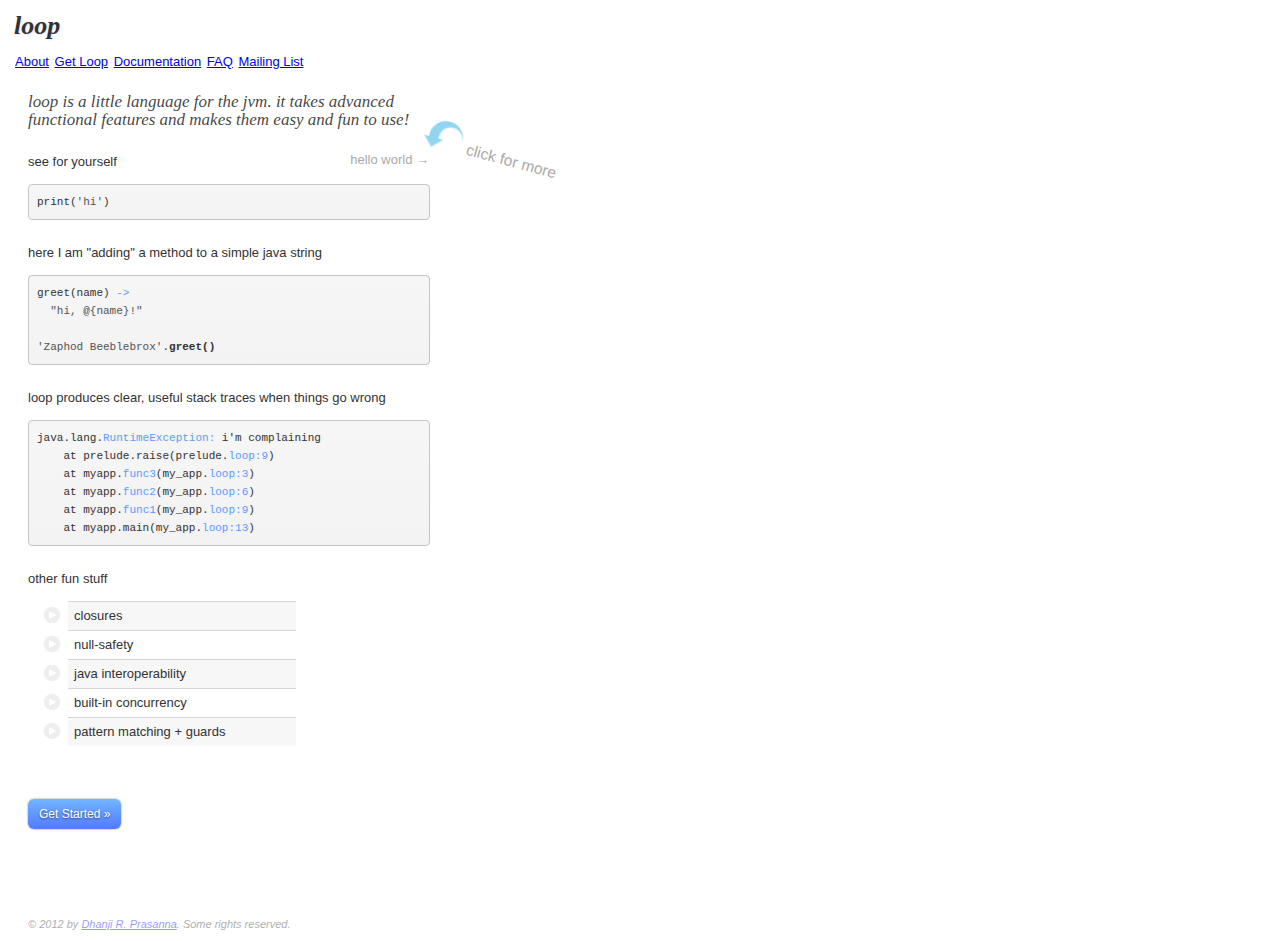
<file: index.html>
<!DOCTYPE HTML>
<html>
<head>
  <title>loop - a programming language</title>
  <link rel="stylesheet" href="main.css">
  <script type="text/javascript" src="js/jquery-1.7.1.min.js"></script>
  <script type="text/javascript" src="js/jquery.transform-0.6.2.min.js"></script>
  <script type="text/javascript" src="js/main.js"></script>
  <script type="text/javascript">
    var _gaq = _gaq || [];
    _gaq.push(['_setAccount', 'UA-24538005-4']);
    _gaq.push(['_trackPageview']);

    (function() {
      var ga = document.createElement('script'); ga.type = 'text/javascript'; ga.async = true;
      ga.src = ('https:' == document.location.protocol ? 'https://ssl' : 'http://www') + '.google-analytics.com/ga.js';
      var s = document.getElementsByTagName('script')[0]; s.parentNode.insertBefore(ga, s);
    })();
  </script>
</head>
<body>
<header>
  <h1>loop</h1>
  <nav>
    <a href="/about">About</a>
    <a href="/doc/#gettingstarted">Get Loop</a>
    <a href="/doc">Documentation</a>
    <a href="/faq">FAQ</a>
    <a href="https://groups.google.com/group/looplang">Mailing List</a>
  </nav>
</header>
<section id="main">
  <blockquote>
    loop is a little language for the jvm.
    it takes advanced functional features and makes them easy and fun to use!
  </blockquote>

  <p>
    see for yourself
  </p>
  <div class="code animated">
    <a href="#" id="scriptTitle"><span>hello world</span> &rarr;
      <div id="pointer">
        <img src="images/curved_arrow.png" alt="pointer to call your attention to examples">
        <div class="caption">click for more</div>
      </div>
    </a>
    <ol>
      <li class="on" title="hello world">
<pre>print('hi')</pre></li>
      <li title="string interpolation">
<pre>greet(name) ->
  print("hi, @{name}!")</pre></li>
      <li title="lists & sets">
<pre>[1, 3, 3, 4]   # a list

{3, 3, 4, 4}   # a set => {3, 4}</pre></li>
      <li title="maps & trees">
<pre># a hashmap
{ 'name'    : 'Harry Potter',
  'nemesis' : 'Voldemort' }

# a tree => { 'l','o','o','p' }
[ 'o' : 2,
  'p' : 4 ,
  'l' : 1 ,
  'o' : 3 ].keySet()</pre></li>
      <li title="symbols">
<pre># a map, with symbols
{ @name    : 'Harry Potter',
  @nemesis : 'Voldemort' }

# a set, similarly => false
{ @sprinkles, @syrup, @cherry }.contains(@fudge)
</pre></li>
      <li title="list comprehension">
<pre># transform list => [ 'STEVE', 'WOZ', 'RANDY' ]
i.toUpperCase() for i in ['steve', 'woz', 'randy']


# filter list => [ 'ipod', 'ipad', 'iphone' ]
('i' + p) for p in ['mac',
                    'pod',
                    'pad',
                    'phone'] if p.startsWith('p')
</pre></li>
      <li title="private scope">
<pre># local variables, private to function
minutes(num) ->
  "@{num * year} minutes in @{num} years"
  where
    hour: 60
    day : 24 * hour
    week: 7 * day
    year: 52 * week
</pre></li>
      <li title="pattern matching">
<pre># reverses a list => [3, 14, 15, 268]
reverse(ls) =>
  []      : []
  [x:xs]  : reverse(xs) + [x]

reverse([268, 15, 14, 3])
</pre></li>
      <li title="guards">
<pre># pattern matching + guards => 'qi'
show(host) =>
  ('Stephen ' : sur)  | sur == 'Fry'      : @qi
                      | sur == 'Colbert'  : @report
                      | else              : @boo


show('Stephen Fry')
</pre></li>
      <li title="control flow">
<pre># exceptions handled with pattern matching
cleanup(file) except handler ->
  file.open().truncate()


handler(e) =>
  FileNotFoundException  : "no harm, no file"
  IOException            : "failed: @{e.message}"
</pre></li>
      <li title="quicksort!">
<pre># sorts a list => [3, 14, 15, 268]
quicksort(ls) =>
  []      : []
  [x:xs]  : (quicksort(i for i in xs if i > x) + [x] +
             quicksort(i for i in xs if i < x))


quicksort([15, 268, 3, 14])
</pre></li>
      <li title="classes & objects">
<pre># creates instance of Star with default age
class Star ->
  name
  mass
  age  : '4 billion years'

new Star(name: 'Proxima Centauri'
         mass: 0.123)
</pre></li>
      <li title="call into java">
<pre># instance method => 'mostly'
'They mostly come at night, mostly'.substring(28)

# static method => 133434532556
`java.lang.System`.currentTimeMillis()

# constructor => Sun 15 Apr 2012 14:22:50 UTC
new java.util.Date()

# property => 1 (getTime)
new java.util.Date(1).time
</pre></li>
    </ol>
  </div>

  <p>
    here I am "adding" a method to a simple java string
  </p>
  <div class="code">
<pre>
greet(name) ->
  "hi, @{name}!"

'Zaphod Beeblebrox'.~greet()~</pre>
  </div>
  <p>
    loop produces clear, useful stack traces when things go wrong
  </p>
  <div class="code">
<pre>java.lang.RuntimeException: i'm complaining
    at prelude.raise(prelude.loop:9)
    at myapp.func3(my_app.loop:3)
    at myapp.func2(my_app.loop:6)
    at myapp.func1(my_app.loop:9)
    at myapp.main(my_app.loop:13)</pre>
  </div>
  <p>
    other fun stuff
  </p>
  <div>
    <ul class="features">
      <li><img src="images/arrow_right.png" alt="bullet arrow">closures</li>
      <li><img src="images/arrow_right.png" alt="bullet arrow">null-safety</li>
      <li><img src="images/arrow_right.png" alt="bullet arrow">java interoperability</li>
      <li><img src="images/arrow_right.png" alt="bullet arrow">built-in concurrency</li>
      <li><img src="images/arrow_right.png" alt="bullet arrow">pattern matching + guards</li>
    </ul>
    <button id="getStarted" class="button-blue" onclick="window.location ='/doc/#gettingstarted';">Get Started &raquo;</button>
  </div>

  <section id="copyright">&copy; 2012 by <a href="http://rethrick.com/about">Dhanji R. Prasanna</a>.
    Some rights reserved.</section>
</section>
</body>
</html>
</file>
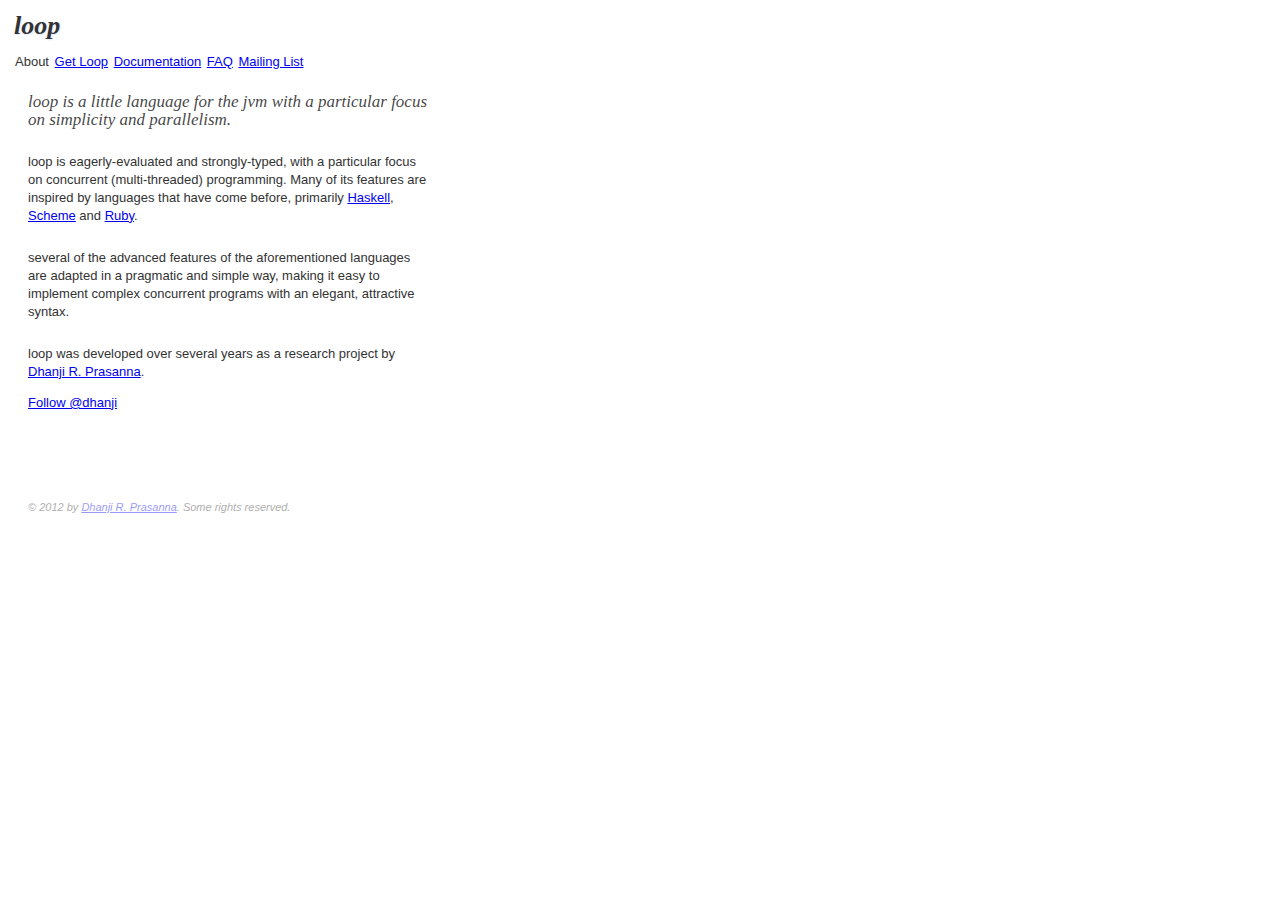
<file: about/index.html>
<!DOCTYPE HTML>
<html>
<head>
  <title>About loop - a programming language</title>

  <link rel="stylesheet" href="../main.css">
  <script type="text/javascript" src="../js/jquery-1.7.1.min.js"></script>
  <!--<script type="text/javascript" src="js/jquery.transform-0.6.2.min.js"></script>-->
  <script type="text/javascript" src="../js/main.js"></script>
</head>
<body>
<header>
  <h1>loop</h1>
  <nav>
    <a>About</a>
    <a href="/#get-loop">Get Loop</a>
    <a href="/doc">Documentation</a>
    <a href="/faq">FAQ</a>
    <a href="https://groups.google.com/group/looplang">Mailing List</a>
  </nav>
</header>
<section id="main">
  <blockquote>
    loop is a little language for the jvm with a particular focus on simplicity
    and parallelism.
  </blockquote>

  <p>
    loop is eagerly-evaluated and strongly-typed, with a particular focus on
    concurrent (multi-threaded) programming.
    Many of its features are
    inspired by languages that have come before, primarily
    <a href="http://haskell.org">Haskell</a>,
    <a href="http://schemers.org">Scheme</a> and
    <a href="http://ruby-lang.org">Ruby</a>.
  </p>
  <p>
    several of the advanced features of the aforementioned languages are adapted in a pragmatic
    and simple way, making it easy to implement complex concurrent programs with an elegant,
    attractive syntax.
  </p>
  <p>
     loop was developed over several years as a research project by
    <a href="http://rethrick.com/about">Dhanji R. Prasanna</a>.
  </p>
  <a href="https://twitter.com/dhanji" class="twitter-follow-button" data-show-count="false">Follow @dhanji</a>
  <script>!function(d,s,id){var js,fjs=d.getElementsByTagName(s)[0];if(!d.getElementById(id)){js=d.createElement(s);js.id=id;js.src="http://platform.twitter.com/widgets.js";fjs.parentNode.insertBefore(js,fjs);}}(document,"script","twitter-wjs");</script>

  <section id="copyright">&copy; 2012 by <a href="http://rethrick.com/about">Dhanji R. Prasanna</a>.
    Some rights reserved.</section>
</section>
</body>
</html>
</file>
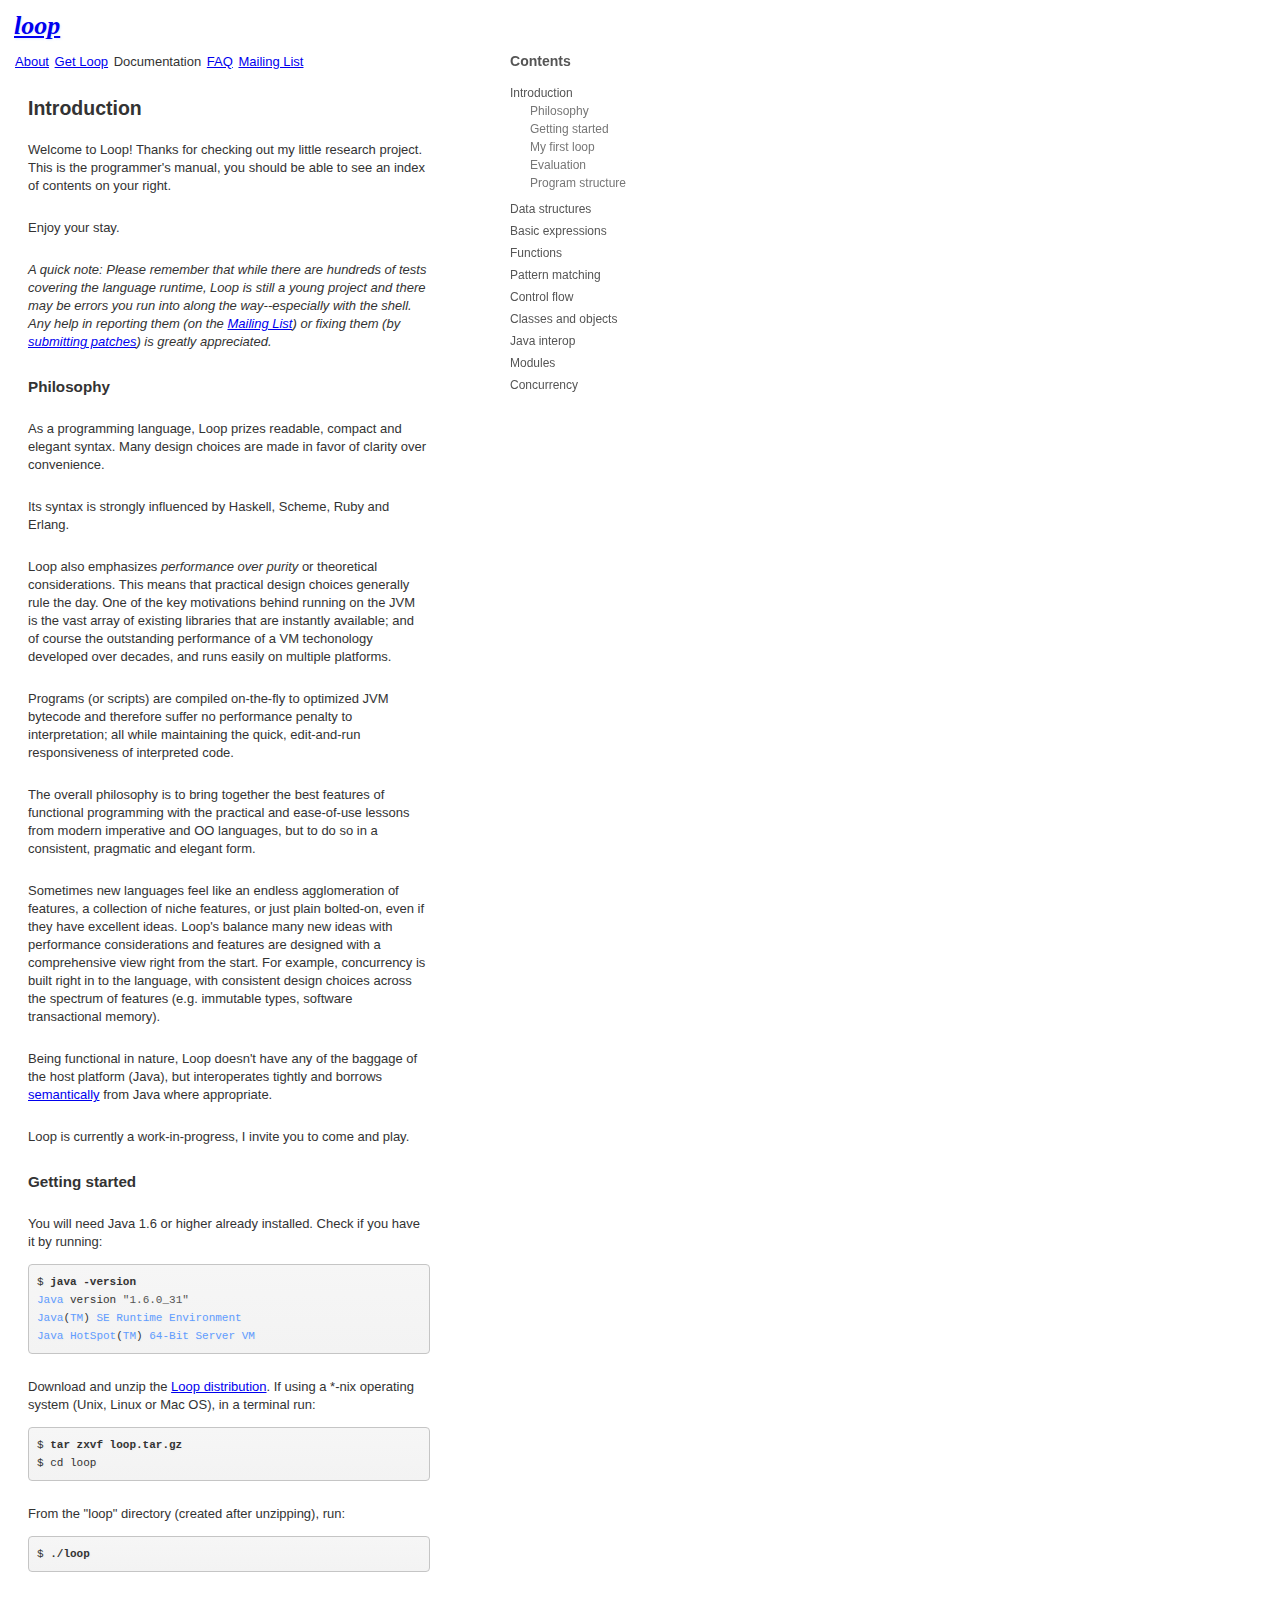
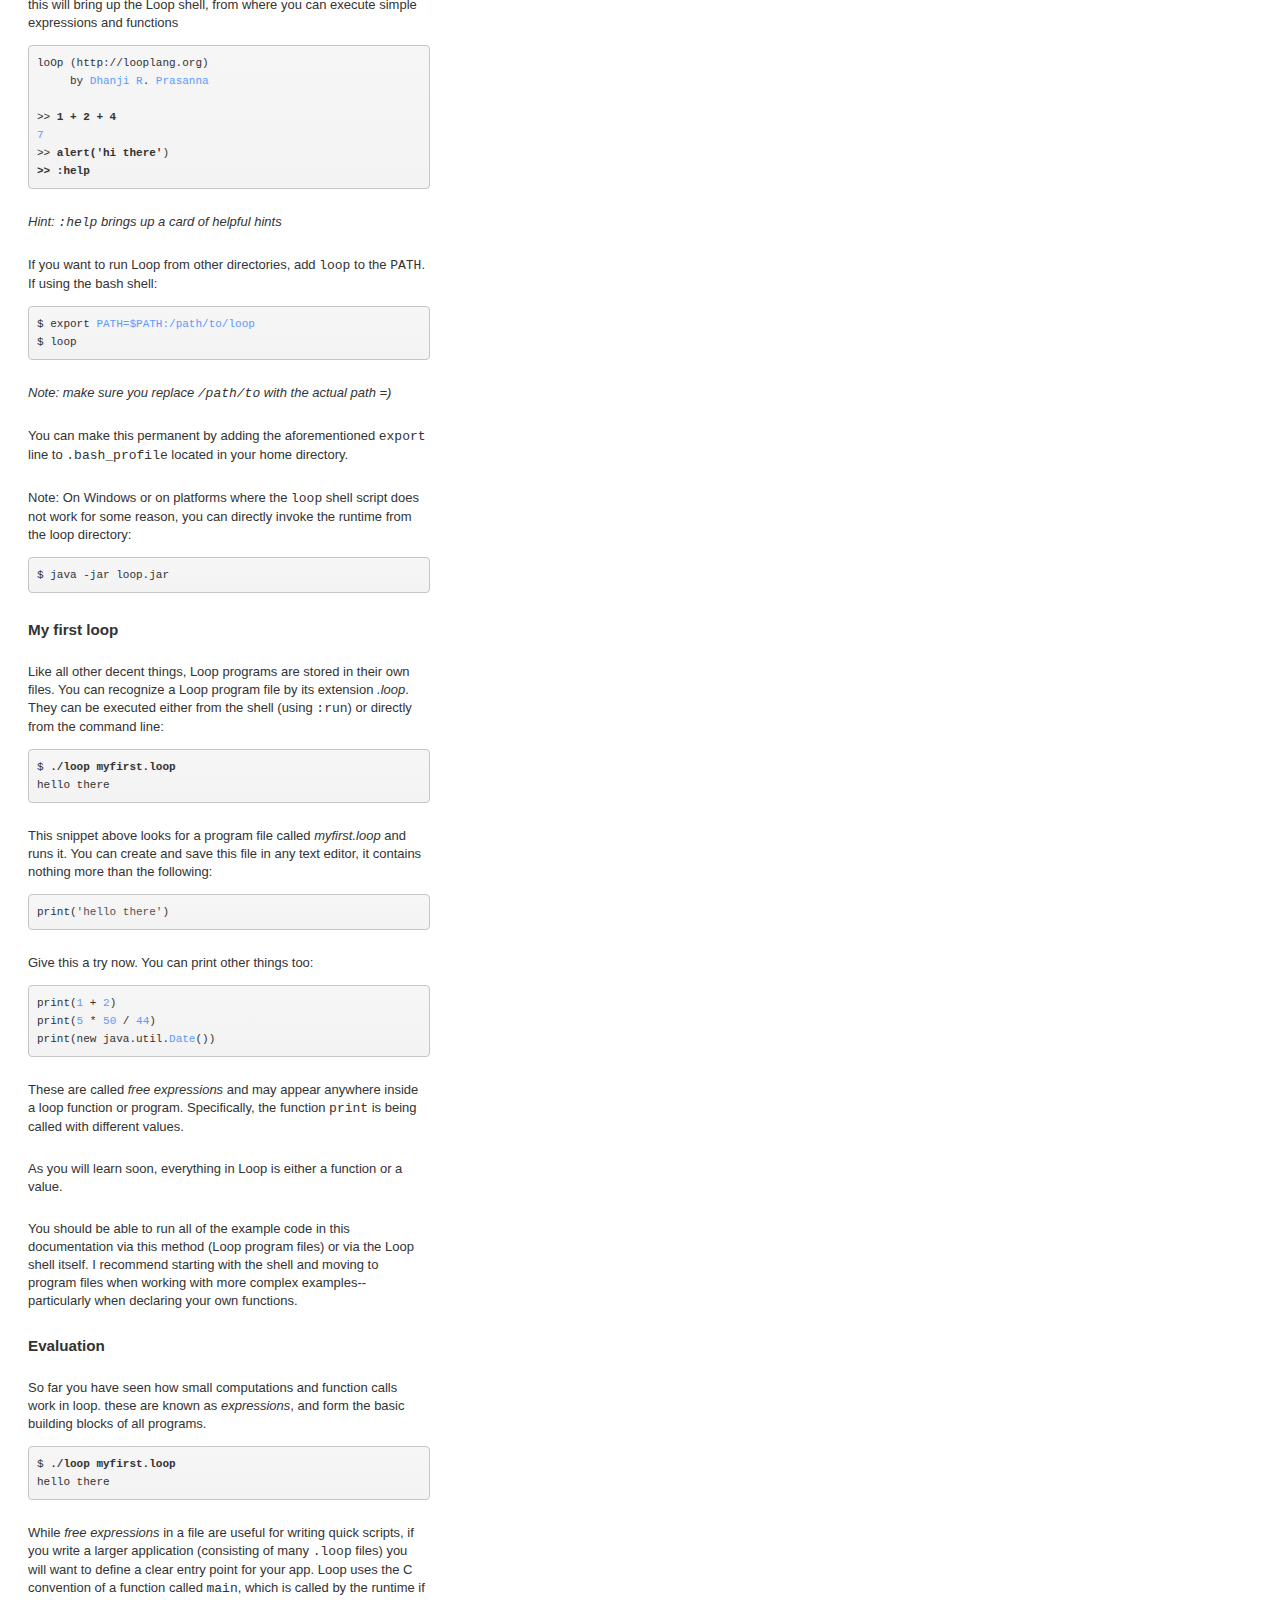
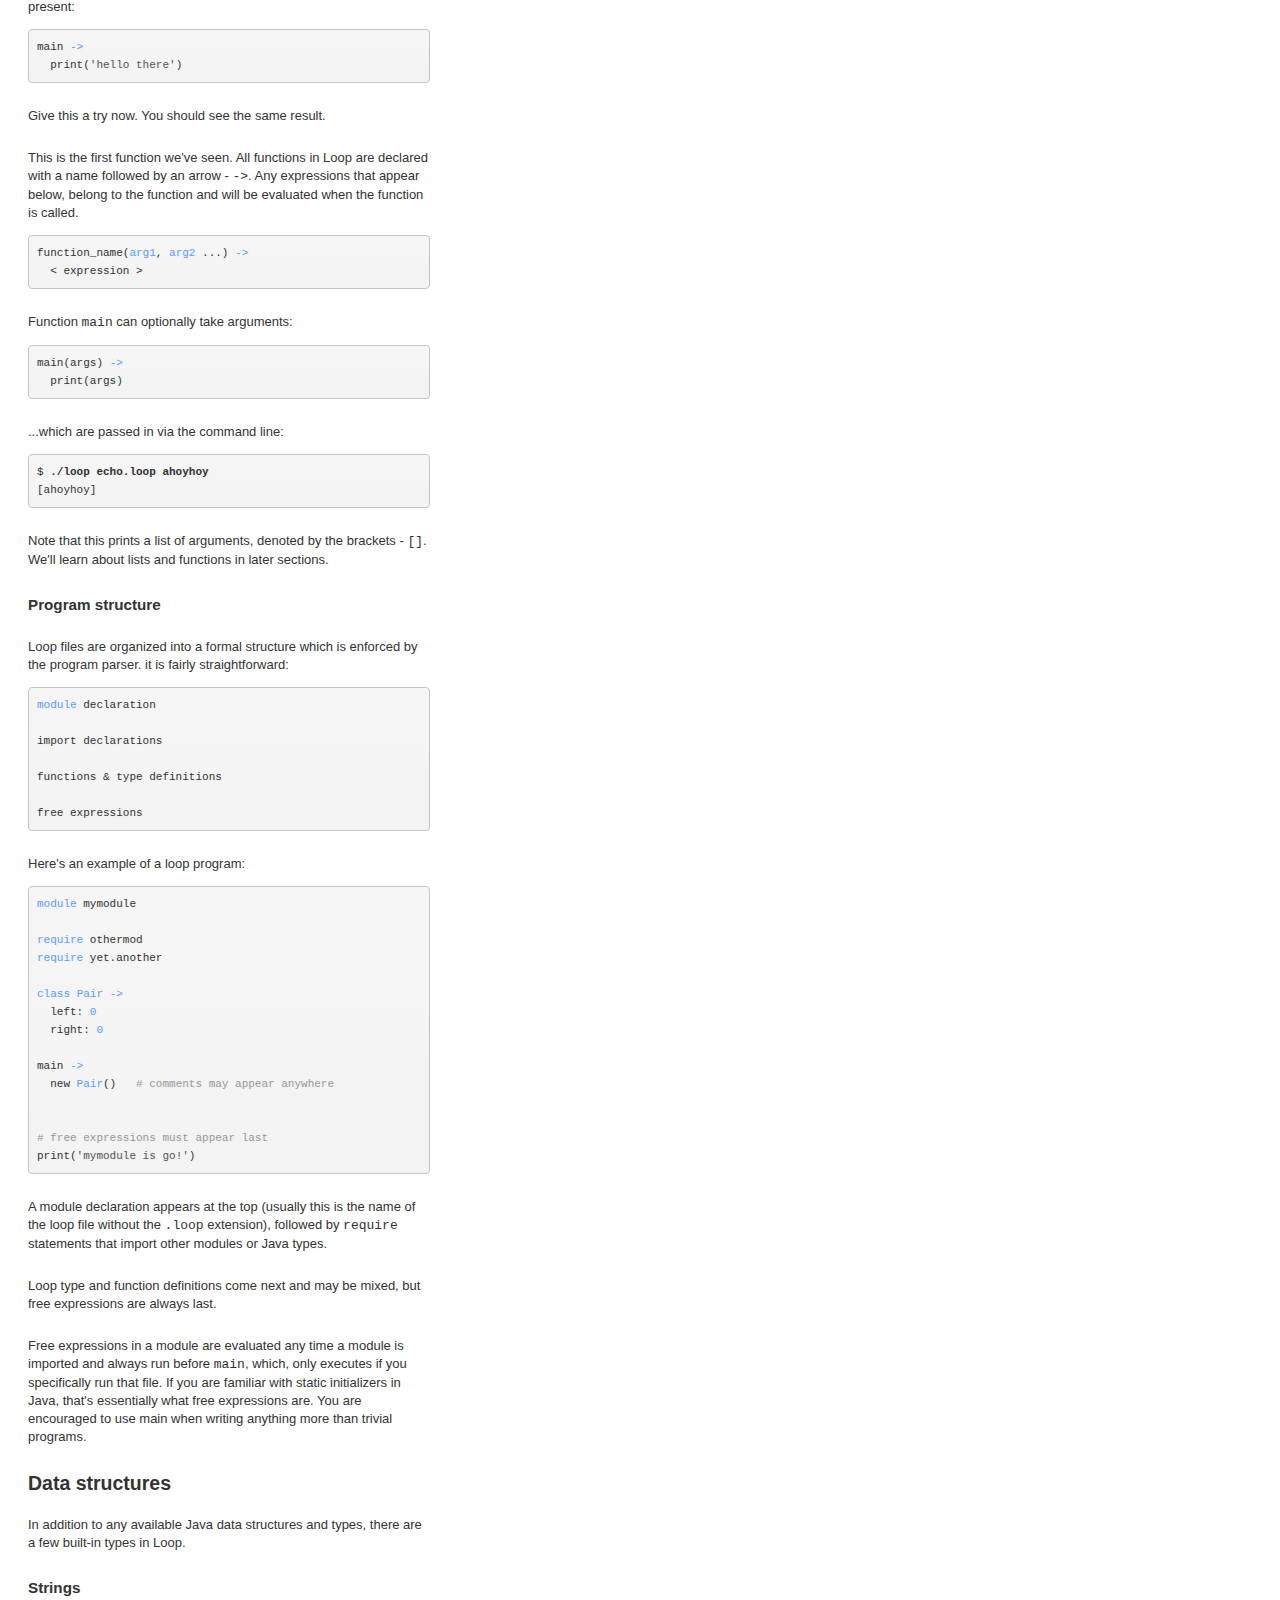
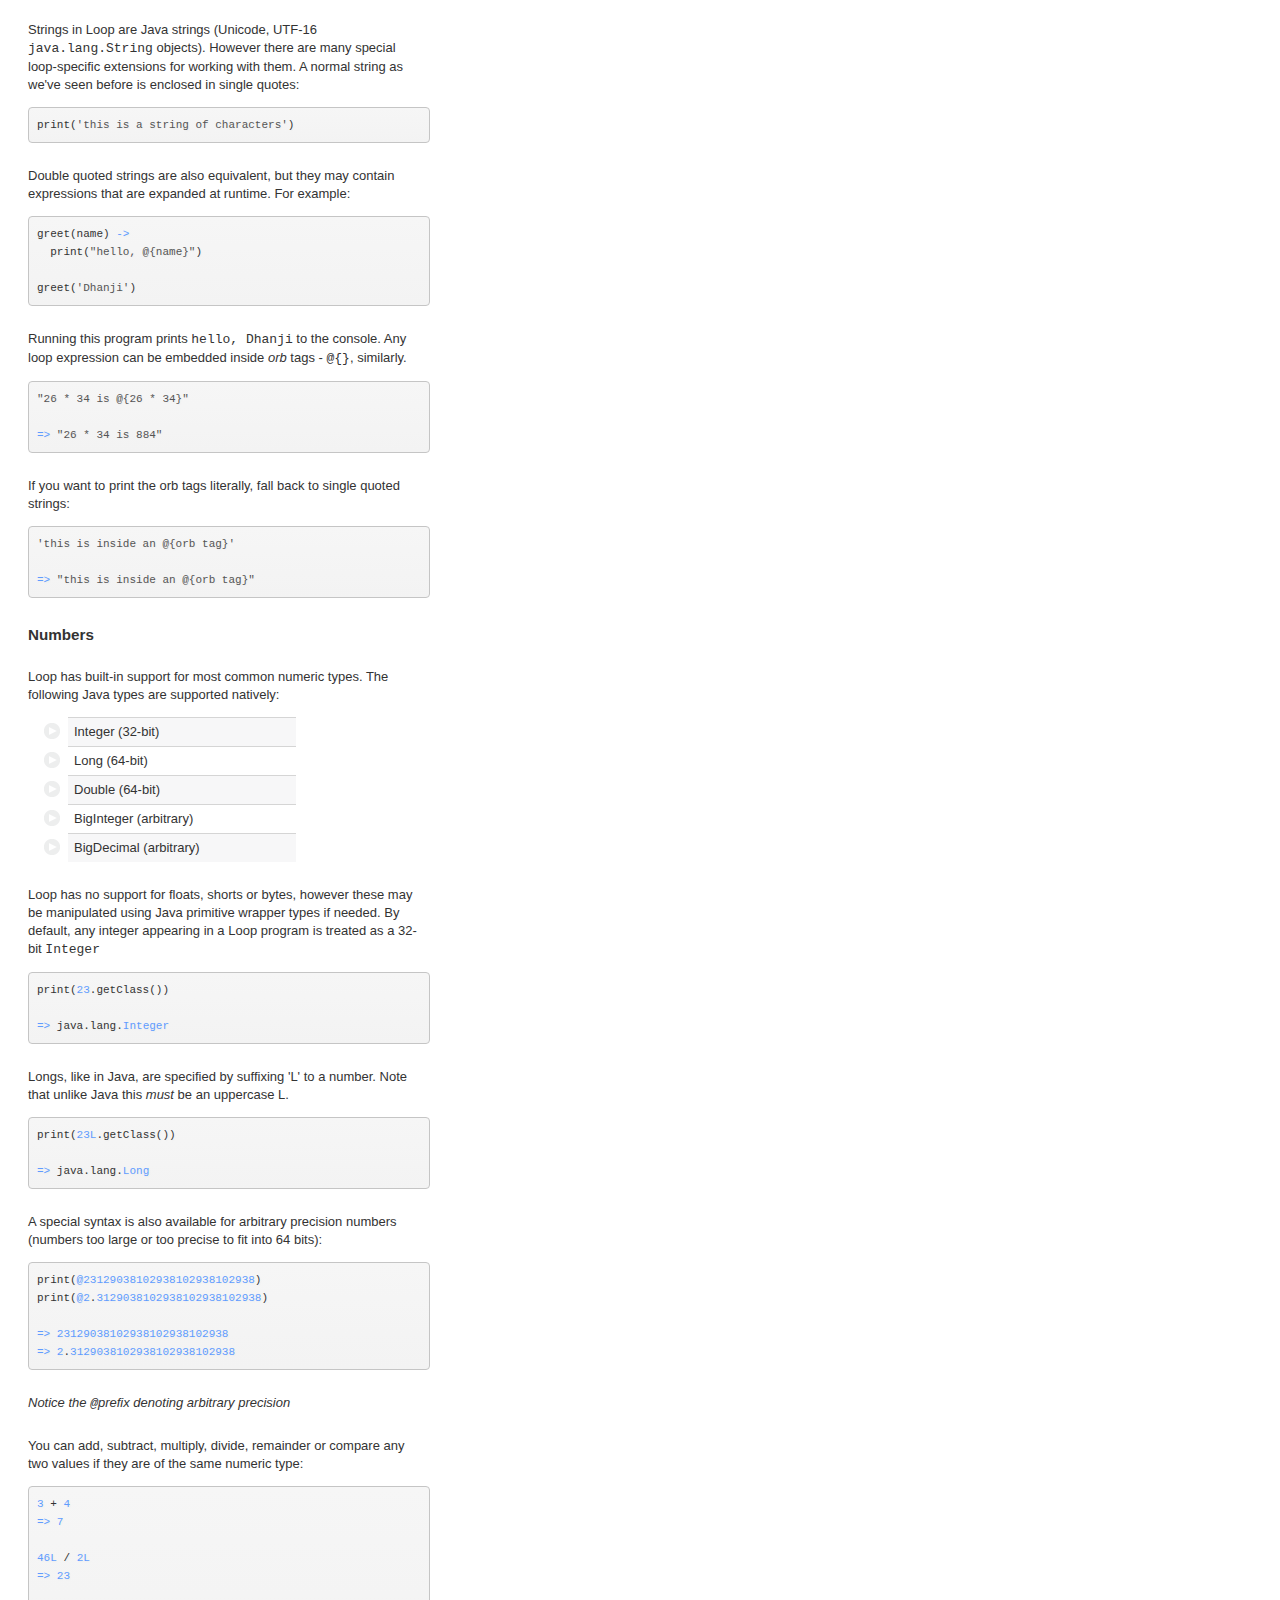
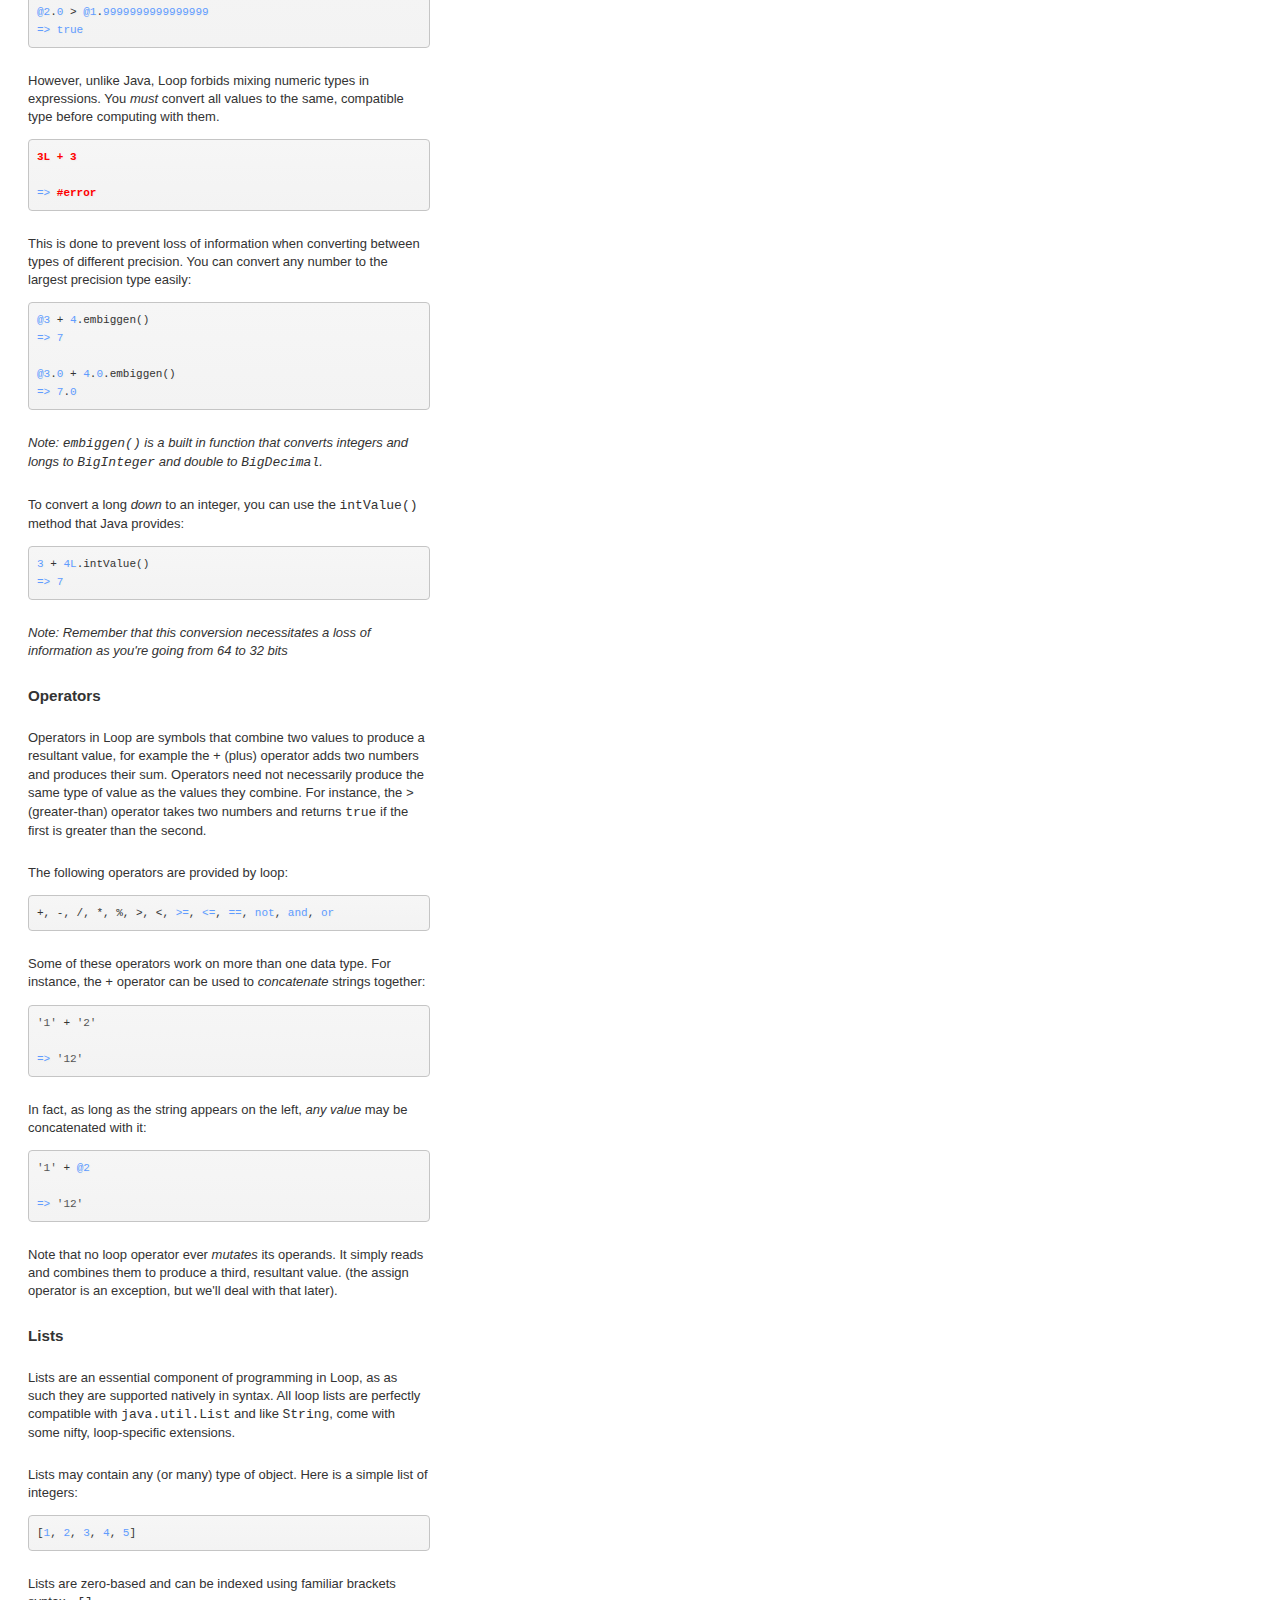
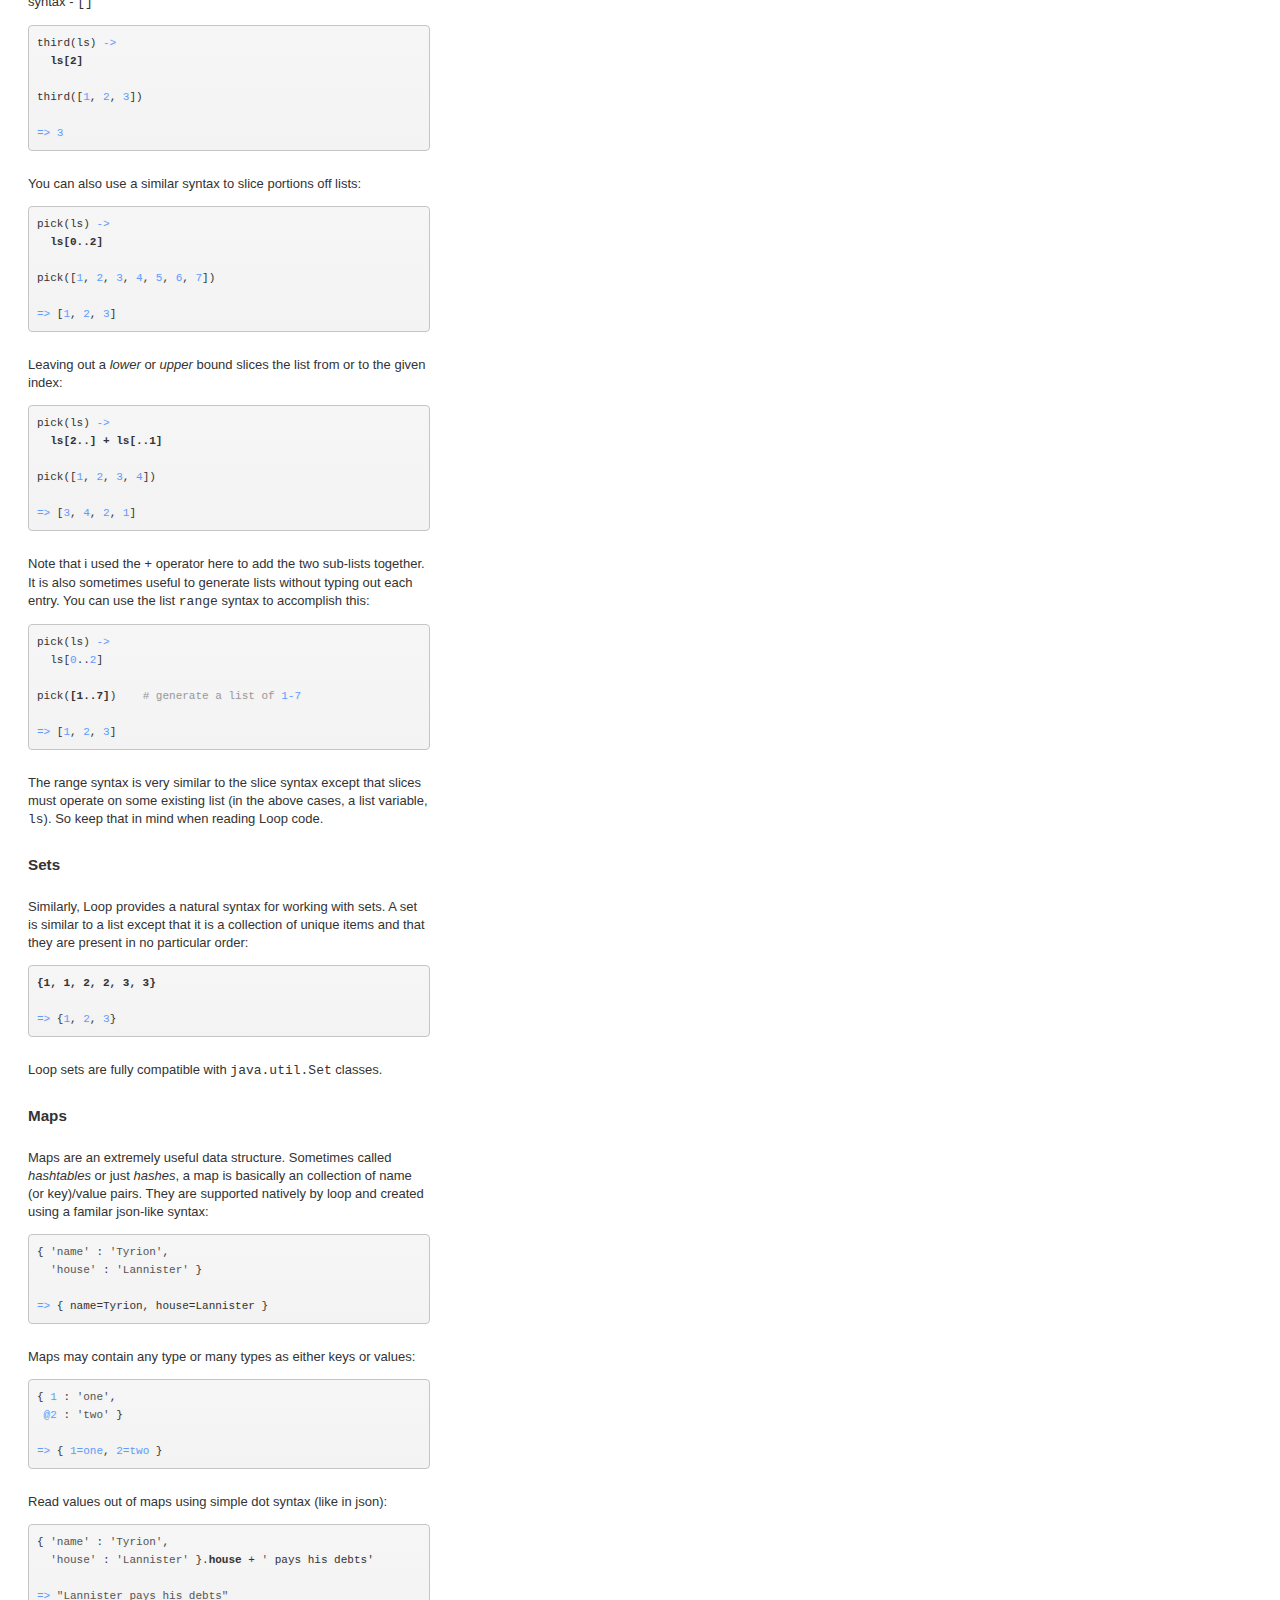
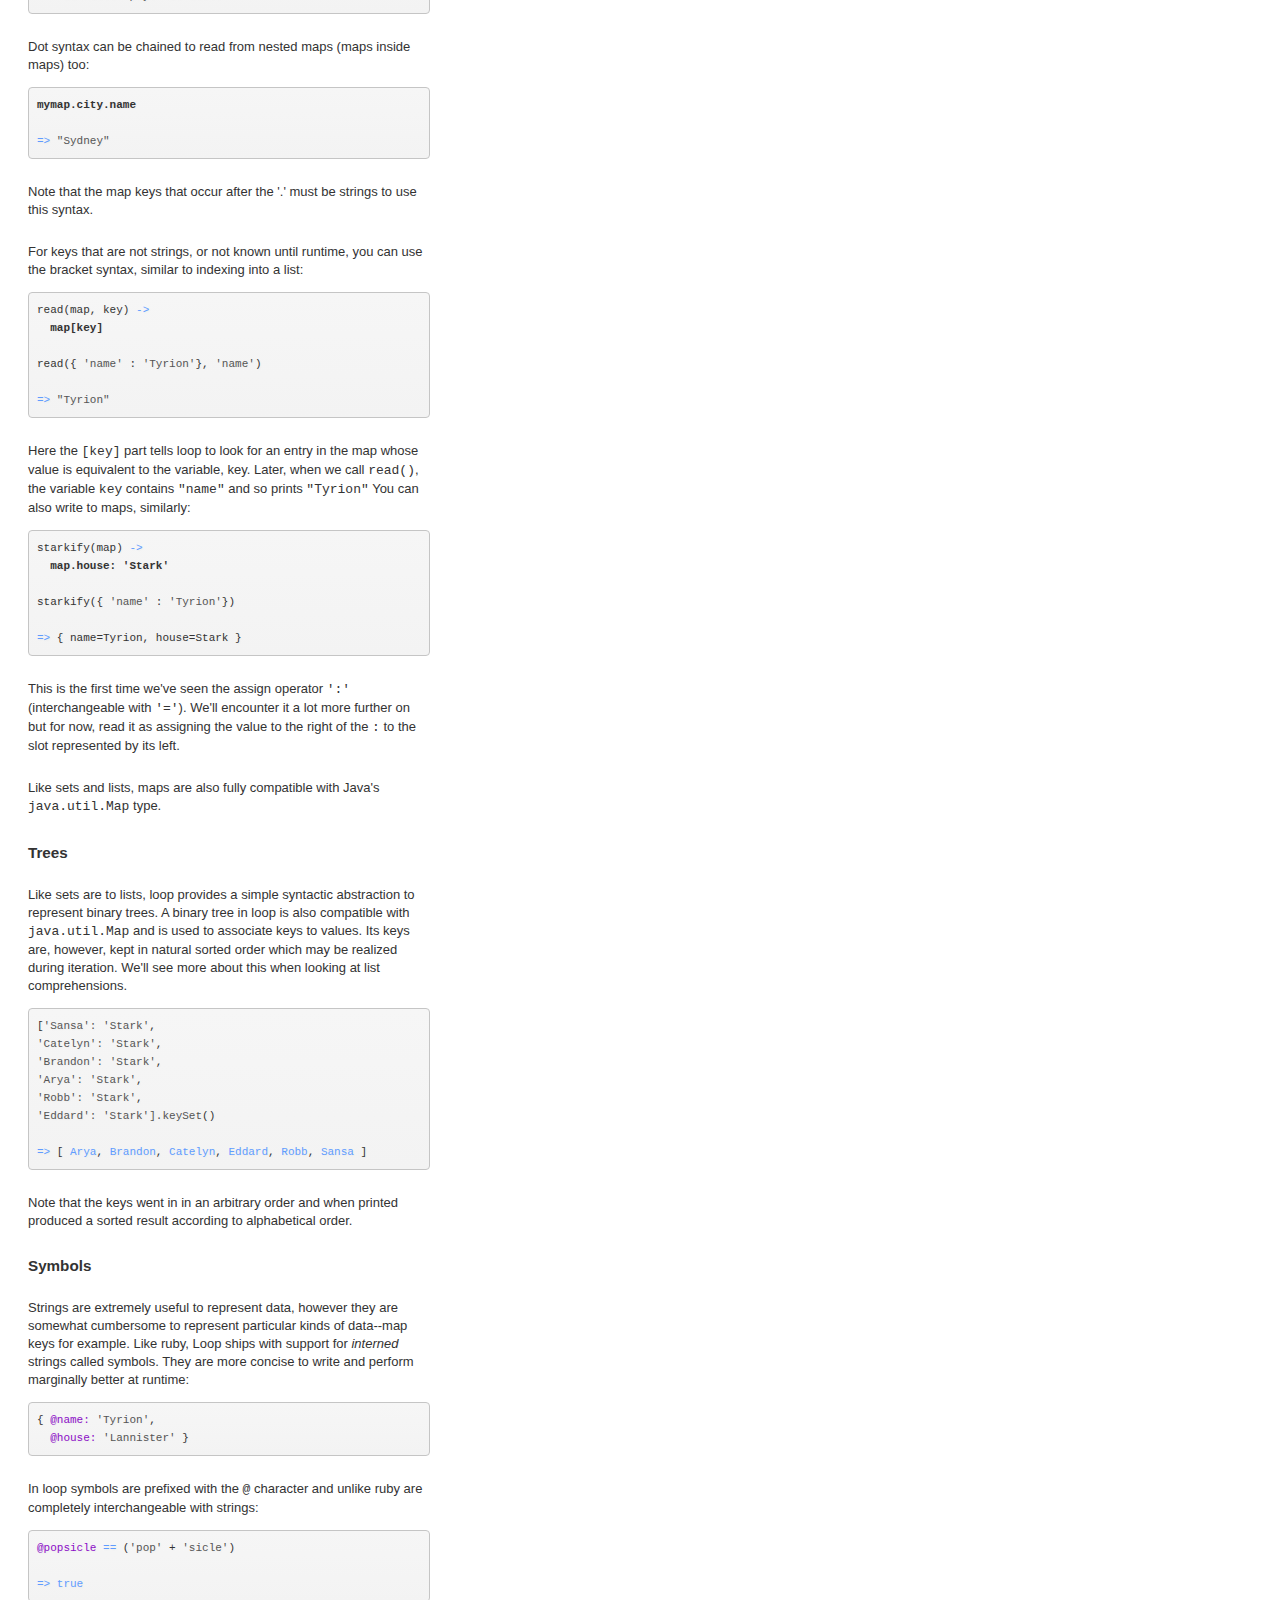
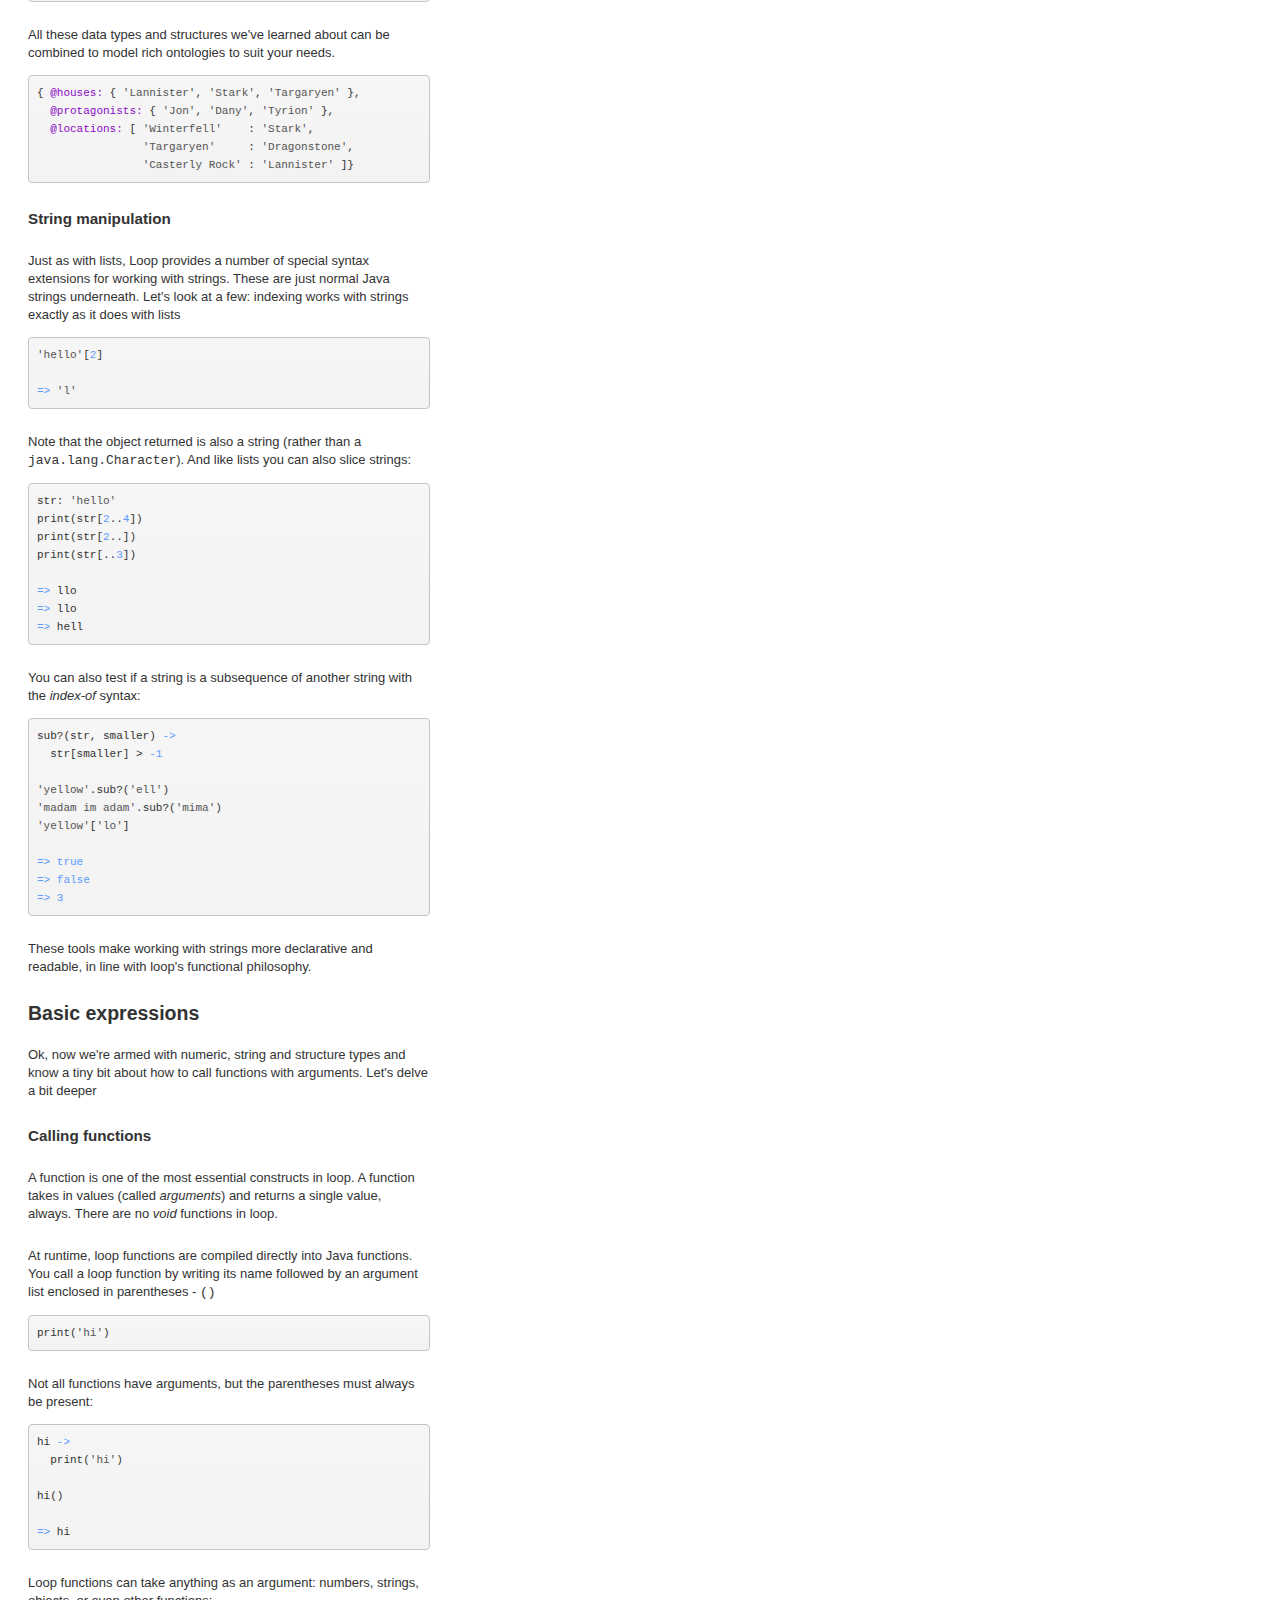
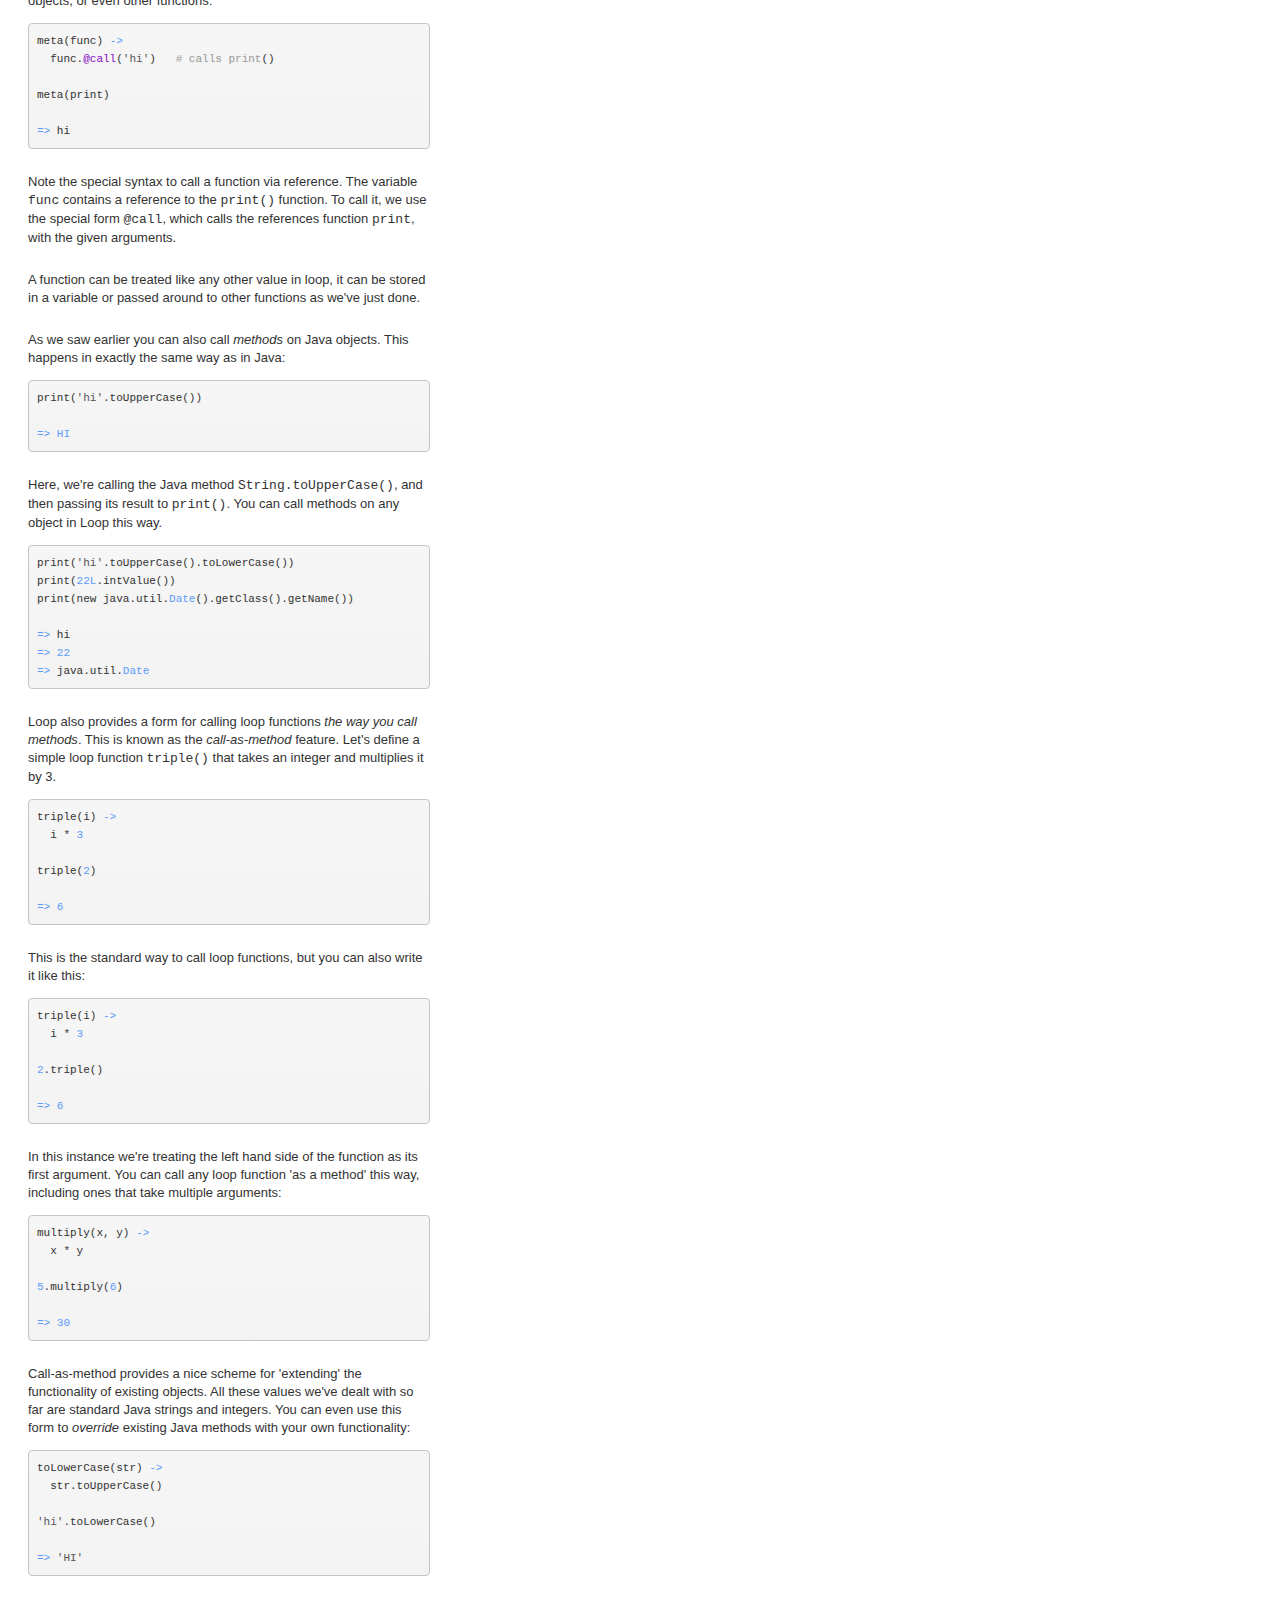
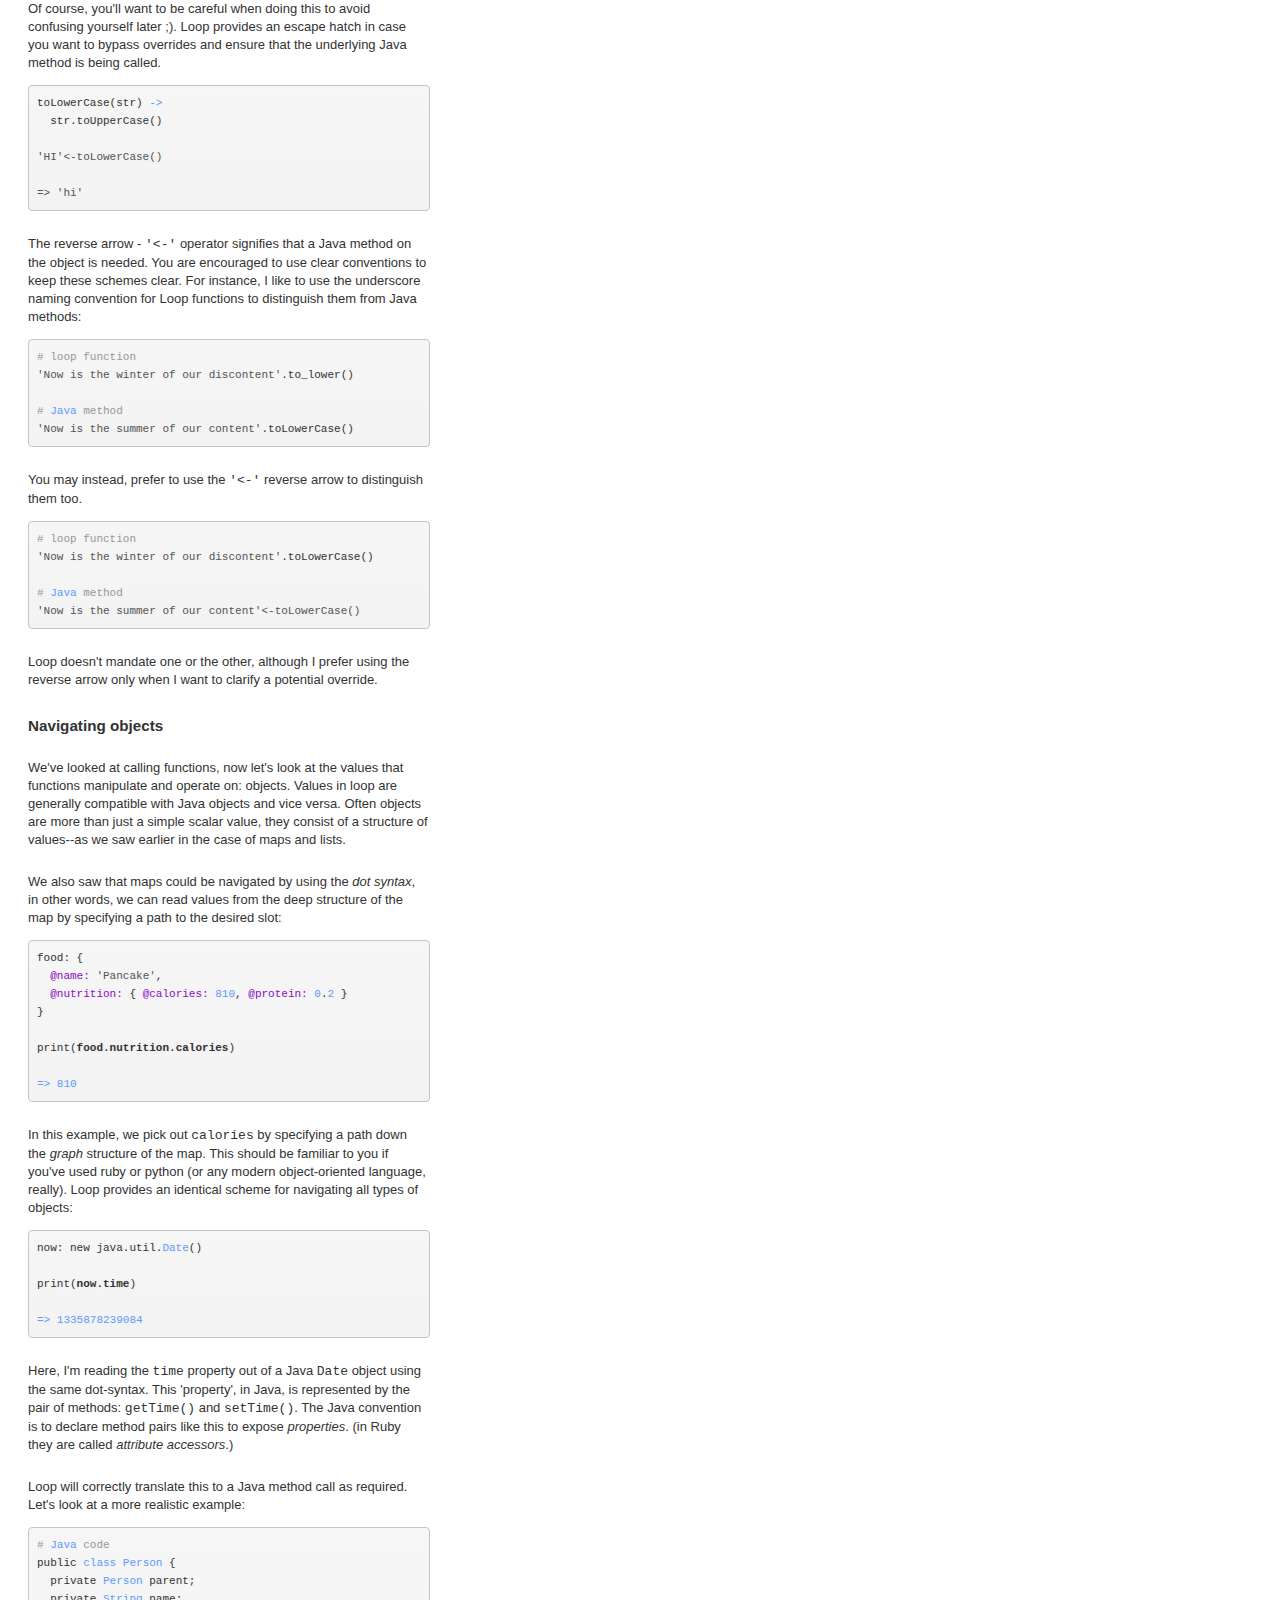
<file: doc/index.html>
<!DOCTYPE HTML>
<html>
<head>
  <title>Loop programmer's manual</title>

  <link rel="stylesheet" href="../main.css">
  <script type="text/javascript" src="../js/jquery-1.7.1.min.js"></script>
  <script type="text/javascript" src="../js/main.js"></script>
  <script type="text/javascript">
    function toIndexName(title) {
      return title.replace(/[ ]+/, '')
          .replace(/[&:\-!?]+/, '')
          .toLowerCase();
    }

    $(function() {
      // Construct nav index.
      var topItems = $('#main > h2');
      var outline = $('#outline-container > .outline');
      outline.html('');
      topItems.each(function() {
        var subItems = ['<ul>'];
        $(this).nextAll('*').each(function() {
          // Read all nodes until we get to the next h2 tag.
          var tag = $(this)[0].nodeName.toLowerCase();
          if (tag == 'h2')
            return false;
          else if (tag != 'h3')
            return true;

          var name = toIndexName($(this).text());
          // Drop an anchor near this section.
          $(this).prepend('<a name="' + name + '"/>');

          // Link to the relevant anchor
          subItems.push('<li><a href="#' + name +'">');
          subItems.push($(this).text());
          subItems.push('</a></li>');
        });
        subItems.push('</ul>');

        var name = toIndexName($(this).text());

        // Drop anchor near this title.
        $(this).prepend('<a name="' + name + '"/>');
        outline.append('<li><a href="#' + name + '">' + $(this).text() + '</a>' + subItems.join('') + '</li>')
      });

      $('#outline-container > .outline > li > a').live('click', function() {
        $(this).parent().find('ul').slideToggle();
      }).first()
        .click();
    });
  </script>
  <script type="text/javascript">
    var _gaq = _gaq || [];
    _gaq.push(['_setAccount', 'UA-24538005-4']);
    _gaq.push(['_trackPageview']);

    (function() {
      var ga = document.createElement('script'); ga.type = 'text/javascript'; ga.async = true;
      ga.src = ('https:' == document.location.protocol ? 'https://ssl' : 'http://www') + '.google-analytics.com/ga.js';
      var s = document.getElementsByTagName('script')[0]; s.parentNode.insertBefore(ga, s);
    })();
  </script>
</head>
<body>
<a name="#top"></a>
<header>
  <h1><a href="/">loop</a></h1>
  <nav>
    <a href="/about">About</a>
    <a href="#gettingstarted">Get Loop</a>
    <a>Documentation</a>
    <a href="/faq">FAQ</a>
    <a href="https://groups.google.com/group/looplang">Mailing List</a>
  </nav>
</header>
<section id="main">

  <div id="outline-container">
    <h3><a href="#top">Contents</a></h3>
    <ul class="outline"></ul>
  </div>

  <h2>Introduction</h2>

  <p>
    Welcome to Loop! Thanks for checking out my little research project. This is the programmer's
    manual, you should be able to see an index of contents on your right.
  </p>
  <p>
    Enjoy your stay.
  </p>
  <p>
    <i>A quick note:
    Please
    remember that while there are hundreds of tests covering the language runtime, Loop is still
    a young project and there may be errors you run into along the way--especially with the shell.
    Any help in reporting them (on the <a href="https://groups.google.com/group/looplang">Mailing List</a>) or fixing them (by
    <a href="https://github.com/dhanji/loop/">submitting patches</a>) is greatly appreciated. </i>
  </p>

  <h3>Philosophy</h3>

  <p>
    As a programming language, Loop prizes readable, compact and elegant syntax.
    Many design choices are made in favor of clarity over convenience.
  </p>
  <p>
    Its syntax is strongly influenced by Haskell, Scheme, Ruby and Erlang.
  </p>

  <p>
    Loop also emphasizes <i>performance over purity</i> or theoretical considerations.
    This means that practical design choices generally rule the day. One of the key motivations behind running on the
    JVM is the vast array of existing libraries that are instantly available; and of course the
    outstanding performance of a VM techonology developed over decades, and runs easily on multiple platforms.
  </p>
  <p>Programs (or scripts) are compiled
    on-the-fly to optimized JVM bytecode and therefore suffer no performance penalty to interpretation;
    all while maintaining the quick, edit-and-run responsiveness of interpreted code.
  </p>

  <p>
    The overall philosophy is to bring together the best features of functional programming
    with the practical and ease-of-use lessons from modern imperative and OO languages, but to do so
    in a consistent, pragmatic and elegant form.
  </p>
  <p>
    Sometimes new languages feel like an endless agglomeration of features,
    a collection of niche features, or just plain bolted-on, even if they have excellent ideas.
    Loop's balance many new ideas with performance considerations and features are designed with
    a comprehensive view right from the start. For example, concurrency is built right in to the
    language, with consistent design choices across the spectrum of features (e.g. immutable types,
    software transactional memory).
  </p>

  <p>
    Being functional in nature, Loop doesn't have any of the baggage of the host platform (Java),
    but interoperates tightly and borrows <a href="#callingfunctions">semantically</a>
    from Java where appropriate.
  </p>

  <p>
    Loop is currently a work-in-progress, I invite you to come and play.
  </p>

  <h3>Getting started</h3>
  <p>
    You will need Java 1.6 or higher already installed. Check if you have it by running:
  </p>
  <div class="code">
<pre>$ ~java -version~
Java version "1.6.0_31"
Java(TM) SE Runtime Environment
Java HotSpot(TM) 64-Bit Server VM</pre>
  </div>

  <p>
    Download and unzip the <a target="_blank" href="https://github.com/dhanji/loop/tree/master/dist">Loop distribution</a>.
    If using a *-nix operating system (Unix, Linux or Mac OS), in a terminal run:
  </p>
  <div class="code">
    <pre>$ ~tar zxvf loop.tar.gz~
$ cd loop</pre>
  </div>

  <p>
    From the "loop" directory (created after unzipping), run:
  </p>
  <div class="code">
<pre>$ ~./loop~</pre>
  </div>
  <p>
    this will bring up the Loop shell, from where you can execute simple expressions
    and functions
  </p>
  <div class="code">
<pre>loOp (http://looplang.org)
     by Dhanji R. Prasanna

>> ~1 + 2 + 4~
7
>> ~alert('hi there') ~
>> :help
</pre>
  </div>

  <p><i>Hint: <code>:help</code> brings up a card of helpful hints</i></p>

  <p>
    If you want to run Loop from other directories, add <code>loop</code> to the <code>PATH</code>.
    If using the bash shell:
  </p>

  <div class="code">
<pre>$ export PATH=$PATH:/path/to/loop
$ loop
</pre>
  </div>
  <p><i>Note: make sure you replace <code>/path/to</code> with the actual path =)</i></p>

  <p>
    You can make this permanent by adding the aforementioned <code>export</code> line to
    <code>.bash_profile</code> located in your home directory.
  </p>

  <p>
    Note: On Windows or on platforms where the <code>loop</code> shell script does not work for
    some reason, you can directly invoke the runtime from the loop directory:
  </p>

  <div class="code">
<pre>$ java -jar loop.jar</pre>
  </div>


  <h3>My first loop</h3>
  <p>
    Like all other decent things, Loop programs are stored in their own files. You can recognize
    a Loop program file by its extension <i>.loop</i>.
    They can be executed either from the shell (using <code>:run</code>) or directly from the command line:
  </p>
  <div class="code">
<pre>$ ~./loop myfirst.loop~
hello there
</pre>
  </div>

  <p>
    This snippet above looks for a program file called <i>myfirst.loop</i> and runs it.
    You can create and save this file in any text editor, it contains nothing more than the following:
  </p>
  <div class="code">
<pre>print('hello there')</pre>
  </div>
  <p>
    Give this a try now. You can print other things too:
  </p>

  <div class="code">
    <pre>print(1 + 2)
print(5 * 50 / 44)
print(new java.util.Date())</pre>
  </div>
  <p>
    These are called <i>free expressions</i> and may appear anywhere inside a loop function or
    program. Specifically, the function <code>print</code> is being called with different values.
  </p>
  <p>
    As you will learn soon, everything in Loop is either a function or a value.
  </p>

  <p>
    You should be able to run all of the example code in this documentation via this method (Loop
    program files) or via the Loop shell itself. I recommend starting with the shell and moving
    to program files when working with more complex examples--particularly when declaring your
    own functions.
  </p>


  <h3>Evaluation</h3>
  <p>
    So far you have seen how small computations and function calls work in loop. these are known
    as <i>expressions</i>, and form the basic building blocks of all programs.
  </p>
  <div class="code">
<pre>$ ~./loop myfirst.loop~
hello there
</pre>
  </div>

  <p>
    While <i>free expressions</i> in a file are useful for writing quick scripts, if you write a larger
    application (consisting of many <code>.loop</code> files) you will want to define a clear entry point for
    your app. Loop uses the C convention of a function called <code>main</code>, which is
    called by the runtime if present:
  </p>
  <div class="code">
<pre>main ->
  print('hello there')</pre>
  </div>
  <p>
    Give this a try now. You should see the same result.
    </p>

  <p>This is the first function we've seen. All functions in Loop are declared with a
    name followed by an arrow - <code>-></code>. Any expressions that
    appear below, belong to the function and will be evaluated when the function is called.
  </p>
  <div class="code">
<pre>function_name(arg1, arg2 ...) ->
  < expression ></pre>
  </div>

  <p>
    Function <code>main</code> can optionally take arguments:
  </p>

  <div class="code">
<pre>main(args) ->
  print(args)</pre>
  </div>
  <p>
    ...which are passed in via the command line:
  </p>
  <div class="code">
<pre>$ ~./loop echo.loop ahoyhoy~
[ahoyhoy]
</pre>
  </div>
  <p>
    Note that this prints a list of arguments, denoted by the brackets - <code>[]</code>. We'll
    learn about lists and functions in later sections.
  </p>

  <h3>Program structure</h3>
  <p>
    Loop files are organized into a formal structure which is enforced by the program parser. it
    is fairly straightforward:
  </p>
  <div class="code">
<pre>
module declaration

import declarations

functions & type definitions

free expressions
</pre>
  </div>
  <p>
    Here's an example of a loop program:
  </p>

  <div class="code">
<pre>
module mymodule

require othermod
require yet.another

class Pair ->
  left: 0
  right: 0

main ->
  new Pair()   # comments may appear anywhere


# free expressions must appear last
print('mymodule is go!')
</pre>
  </div>

  <p>
    A module declaration appears at the top (usually this is the name of the loop file without the
    <code>.loop</code> extension), followed by <code>require</code> statements that import other
    modules or Java types.
  </p>
  <p>
    Loop type and function definitions come next and may be mixed,
    but free expressions are always last.
  </p>
  <p>
    Free expressions in a module are evaluated any time a module is imported and always
    run before <code>main</code>, which, only executes if you specifically run that file. If
    you are familiar with static initializers in Java, that's essentially what free expressions are. You are
    encouraged to use main when writing anything more than trivial programs.
  </p>
  <h2>Data structures</h2>
  <p>
    In addition to any available Java data structures and types, there are a few built-in types
    in Loop.
  </p>

  <h3>Strings</h3>
  <p>
    Strings in Loop are Java strings (Unicode, UTF-16 <code>java.lang.String</code> objects).
    However there are many special loop-specific extensions for working with them. A normal string
    as we've seen before is enclosed in single quotes:
  </p>
  <div class="code">
<pre>print('this is a string of characters')</pre>
  </div>

  <p>
    Double quoted strings are also equivalent, but they may contain expressions that are expanded
    at runtime. For example:
  </p>
  <div class="code">
    <pre>greet(name) ->
  print("hello, @{name}")

greet('Dhanji')</pre>
  </div>

  <p>
    Running this program prints <code>hello, Dhanji</code> to the console. Any loop expression
    can be embedded inside <i>orb</i> tags - <code>@{}</code>, similarly.
  </p>
  <div class="code">
    <pre>"26 * 34 is @{26 * 34}"

=> "26 * 34 is 884"</pre>
  </div>
  <p>
    If you want to print the orb tags literally, fall back to single quoted strings:
  </p>
  <div class="code">
    <pre>'this is inside an @{orb tag}'

=> "this is inside an @{orb tag}"</pre>
  </div>

  <h3>Numbers</h3>
  <p>
    Loop has built-in support for most common numeric types. The following Java types are
    supported natively:
  </p>
  <div>
    <ul class="features">
      <li><img src="../images/arrow_right.png" alt="bullet arrow">Integer (32-bit)</li>
      <li><img src="../images/arrow_right.png" alt="bullet arrow">Long (64-bit)</li>
      <li><img src="../images/arrow_right.png" alt="bullet arrow">Double (64-bit)</li>
      <li><img src="../images/arrow_right.png" alt="bullet arrow">BigInteger (arbitrary)</li>
      <li><img src="../images/arrow_right.png" alt="bullet arrow">BigDecimal (arbitrary)</li>
    </ul>
  </div>
  <p>
    Loop has no support for floats, shorts or bytes, however these may be manipulated using Java
    primitive wrapper types if needed. By default, any integer appearing in a Loop program is
    treated as a 32-bit <code>Integer</code>
  </p>
  <div class="code">
    <pre>print(23.getClass())

=> java.lang.Integer</pre>
  </div>
  <p>
    Longs, like in Java, are specified by suffixing 'L' to a number. Note that unlike Java this
    <i>must</i> be an uppercase L.
  </p>
  <div class="code">
    <pre>print(23L.getClass())

=> java.lang.Long</pre>
  </div>
  <p>
    A special syntax is also available for arbitrary precision numbers (numbers too large or too
    precise to fit into 64 bits):
  </p>
  <div class="code">
    <pre>print(@23129038102938102938102938)
print(@2.3129038102938102938102938)

=> 23129038102938102938102938
=> 2.3129038102938102938102938</pre>
  </div>
  <p>
    <i>Notice the <code>@</code>prefix denoting arbitrary precision</i>
  </p>
  <p>
    You can add, subtract, multiply, divide, remainder or compare any two values if they are of the
    same numeric type:
  </p>
  <div class="code">
    <pre>3 + 4
=> 7

46L / 2L
=> 23

@2.0 > @1.9999999999999999
=> true</pre>
  </div>
  <p>
    However, unlike Java, Loop forbids mixing numeric types in expressions. You <i>must</i> convert
    all values to the same, compatible type before computing with them.
  </p>
  <div class="code">
    <pre>\3L + 3\

=> \#error\
</pre>
  </div>

  <p>
    This is done to prevent loss of information when converting between types of different
    precision.
    You can convert any number to the largest precision type easily:
  </p>
  <div class="code">
    <pre>@3 + 4.embiggen()
=> 7

@3.0 + 4.0.embiggen()
=> 7.0</pre>
  </div>

  <p><i>Note: <code>embiggen()</code> is a built in function that converts integers and longs to
  <code>BigInteger</code> and double to <code>BigDecimal</code>.</i></p>

  <p>
    To convert a long <i>down</i> to an integer, you can use the <code>intValue()</code> method
    that Java provides:
  </p>

  <div class="code">
    <pre>3 + 4L.intValue()
=> 7</pre>
  </div>

  <p><i>Note: Remember that this conversion necessitates a loss of information as you're going
  from 64 to 32 bits</i></p>


  <h3>Operators</h3>
  <p>
    Operators in Loop are symbols that combine two values to produce a resultant value, for example
    the <code>+</code> (plus) operator adds two numbers and produces their sum. Operators need not
    necessarily produce the same type of value as the values they combine. For instance, the
    <code>&gt;</code> (greater-than) operator takes two numbers and returns <code>true</code> if the
    first is greater than the second.
  </p>
  <p>
    The following operators are provided by loop:
  </p>
  <div class="code">
    <pre>+, -, /, *, %, >, <, >=, <=, ==, not, and, or</pre>
  </div>
  <p>
    Some of these operators work on more than one data type. For instance, the <code>+</code> operator can be used
    to <i>concatenate</i> strings together:
  </p>
  <div class="code">
    <pre>'1' + '2'

=> '12'</pre>
  </div>
  <p>
    In fact, as long as the string appears on the left, <i>any value</i> may be concatenated with it:
  </p>
  <div class="code">
    <pre>'1' + @2

=> '12'</pre></div>
  <p>
    Note that no loop operator ever <i>mutates</i> its operands. It simply reads and
    combines them to produce a third, resultant value. (the assign operator is an exception,
    but we'll deal with that later).
  </p>

  <h3>Lists</h3>

  <p>
    Lists are an essential component of programming in Loop, as as such they are supported
    natively in syntax. All loop lists are perfectly compatible with <code>java.util.List</code>
    and like <code>String</code>, come with some nifty, loop-specific extensions.
  </p>
  <p>
    Lists may contain any (or many) type of object. Here is a simple list of integers:
  </p>
  <div class="code">
    <pre>[1, 2, 3, 4, 5]</pre></div>
  <p>
    Lists are zero-based and can be indexed using familiar brackets syntax - <code>[]</code>
  </p>
  <div class="code">
    <pre>third(ls) ->
  ~ls[2]~

third([1, 2, 3])

=> 3</pre></div>
  <p>
    You can also use a similar syntax to slice portions off lists:
  </p>
  <div class="code">
    <pre>pick(ls) ->
  ~ls[0..2]~

pick([1, 2, 3, 4, 5, 6, 7])

=> [1, 2, 3]</pre></div>
  <p>
    Leaving out a <i>lower</i> or <i>upper</i> bound slices the list from or to the given index:
  </p>
  <div class="code">
    <pre>pick(ls) ->
  ~ls[2..] + ls[..1]~

pick([1, 2, 3, 4])

=> [3, 4, 2, 1]</pre></div>
  <p>
    Note that i used the <code>+</code> operator here to add the two sub-lists together. It is
    also sometimes useful to generate lists without typing out each entry. You can use the list
    <code>range</code> syntax to accomplish this:
  </p>
  <div class="code">
    <pre>pick(ls) ->
  ls[0..2]

pick(~[1..7]~)    # generate a list of 1-7

=> [1, 2, 3]</pre></div>
  <p>
    The range syntax is very similar to the slice syntax except that slices must operate on some existing
    list (in the above cases, a list variable, <code>ls</code>). So keep that in mind when reading
    Loop code.
  </p>

  <h3>Sets</h3>

  <p>
    Similarly, Loop provides a natural syntax for working with sets. A set is similar
    to a list except that it is a collection of unique items and that they are present in no
    particular order:
  </p>
  <div class="code">
    <pre>~{1, 1, 2, 2, 3, 3}~

=> {1, 2, 3}</pre></div>
  <p>
    Loop sets are fully compatible with <code>java.util.Set</code> classes.
  </p>

  <h3>Maps</h3>
  <p>
    Maps are an extremely useful data structure. Sometimes called <i>hashtables</i> or
    just <i>hashes</i>, a map is basically an collection of name (or key)/value pairs.
    They are supported natively by loop and created using a familar json-like syntax:
  </p>
  <div class="code">
    <pre>{ 'name' : 'Tyrion',
  'house' : 'Lannister' }

=> { name=Tyrion, house=Lannister }</pre></div>
  <p>
    Maps may contain any type or many types as either keys or values:
  </p>
  <div class="code">
    <pre>{ 1 : 'one',
 @2 : 'two' }

=> { 1=one, 2=two }</pre></div>
  <p>
    Read values out of maps using simple dot syntax (like in json):
  </p>
  <div class="code">
    <pre>{ 'name' : 'Tyrion',
  'house' : 'Lannister' }.~house~ + ' pays his debts'

=> "Lannister pays his debts"</pre></div>
  <p>
    Dot syntax can be chained to read from nested maps (maps inside maps) too:
  </p>
  <div class="code">
    <pre>~mymap.city.name~

=> "Sydney"</pre></div>
  <p>
    Note that the map keys that occur after the '.' must be strings to use this syntax.
  </p>
  <p>
    For keys that are not strings, or not known until runtime, you can use the bracket syntax,
    similar to indexing into a list:
  </p>
  <div class="code">
    <pre>read(map, key) ->
  ~map[key]~

read({ 'name' : 'Tyrion'}, 'name')

=> "Tyrion"</pre></div>
  <p>
    Here the <code>[key]</code> part tells loop to look for an entry in the map whose value is
    equivalent to the variable, key. Later, when we call <code>read()</code>, the variable
    <code>key</code> contains <code>"name"</code> and so prints <code>"Tyrion"</code>
    You can also write to maps, similarly:
  </p>
  <div class="code">
    <pre>starkify(map) ->
  ~map.house: 'Stark'~

starkify({ 'name' : 'Tyrion'})

=> { name=Tyrion, house=Stark }</pre></div>
  <p>
    This is the first time we've seen the assign operator <code>':'</code> (interchangeable with
    <code>'='</code>). We'll encounter it a lot more further on but for now, read it as assigning
    the value to the right of the <code>:</code> to the slot represented by its left.
  </p>

  <p>
    Like sets and lists, maps are also fully compatible with Java's <code>java.util.Map</code>
    type.
  </p>

  <h3>Trees</h3>
  <p>
    Like sets are to lists, loop provides a simple syntactic abstraction to represent binary trees.
    A binary tree in loop is also compatible with <code>java.util.Map</code> and is used to
    associate keys to values. Its keys are, however, kept in natural sorted order which may be
    realized during iteration. We'll see more about this when looking at list comprehensions.
  </p>
  <div class="code">
    <pre>['Sansa': 'Stark',
'Catelyn': 'Stark',
'Brandon': 'Stark',
'Arya': 'Stark',
'Robb': 'Stark',
'Eddard': 'Stark'].keySet()

=> [ Arya, Brandon, Catelyn, Eddard, Robb, Sansa ]</pre></div>
  <p>
    Note that the keys went in in an arbitrary order and when printed produced a sorted result
    according to alphabetical order.
  </p>

  <h3>Symbols</h3>
  <p>
    Strings are extremely useful to represent data, however they are somewhat cumbersome to
    represent particular kinds of data--map keys for example. Like ruby, Loop ships with support for
    <i>interned</i> strings called symbols. They are more concise to write and perform marginally
    better at runtime:
  </p>
  <div class="code">
    <pre>{ @name: 'Tyrion',
  @house: 'Lannister' }</pre></div>
  <p>
    In loop symbols are prefixed with the <code>@</code> character and unlike ruby are
    completely interchangeable with strings:
  </p>
  <div class="code">
    <pre>@popsicle == ('pop' + 'sicle')

=> true</pre></div>

  <p>
    All these data types and structures we've learned about can be combined
    to model rich ontologies to suit your needs.
  </p>
  <div class="code">
    <pre>{ @houses: { 'Lannister', 'Stark', 'Targaryen' },
  @protagonists: { 'Jon', 'Dany', 'Tyrion' },
  @locations: [ 'Winterfell'    : 'Stark',
                'Targaryen'     : 'Dragonstone',
                'Casterly Rock' : 'Lannister' ]}</pre></div>

  <h3>String manipulation</h3>

  <p>
    Just as with lists, Loop provides a number of special syntax extensions for working with strings.
    These are just normal Java strings underneath. Let's look at a few: indexing works with strings exactly
    as it does with lists
  </p>

  <div class="code">
    <pre>'hello'[2]

=> 'l'</pre></div>

  <p>
    Note that the object returned is also a string (rather than a <code>java.lang.Character</code>).
    And like lists you can also slice strings:
  </p>
  <div class="code">
    <pre>str: 'hello'
print(str[2..4])
print(str[2..])
print(str[..3])

=> llo
=> llo
=> hell</pre></div>

  <p>
    You can also test if a string is a subsequence of another string with the <i>index-of</i>
    syntax:
  </p>
  <div class="code">
    <pre>sub?(str, smaller) ->
  str[smaller] > -1

'yellow'.sub?('ell')
'madam im adam'.sub?('mima')
'yellow'['lo']

=> true
=> false
=> 3</pre></div>

  <p>
    These tools make working with strings more declarative and readable, in line with loop's
    functional philosophy.
  </p>

  <h2>Basic expressions</h2>

  <p>
    Ok, now we're armed with numeric, string and structure types and know a tiny bit about how
    to call functions with arguments. Let's delve a bit deeper
  </p>

  <h3>Calling functions</h3>
  <p>
    A function is one of the most essential constructs in loop. A function takes in values
    (called <i>arguments</i>) and returns a single value, always.
    There are no <i>void</i> functions in loop.
    </p>

  <p>At runtime, loop functions are compiled directly into Java functions.
    You call a loop function by writing its name followed by an argument list
    enclosed in parentheses - <code>()</code>
  </p>
  <div class="code">
    <pre>print('hi')</pre></div>
  <p>
    Not all functions have arguments, but the parentheses must always be present:
  </p>
  <div class="code">
    <pre>hi ->
  print('hi')

hi()

=> hi</pre></div>

  <p>
    Loop functions can take anything as an argument: numbers, strings, objects, or even other
    functions:
  </p>
  <div class="code">
    <pre>meta(func) ->
  func.@call('hi')   # calls print()

meta(print)

=> hi</pre></div>

  <p>
    Note the special syntax to call a function via reference. The variable <code>func</code> contains a reference
    to the <code>print()</code> function. To call it, we use the special form
    <code>@call</code>, which calls the references function <code>print</code>, with the given arguments.
  </p>
  <p>
    A function can be treated like any other value in loop, it can be stored in a variable or
    passed around to other functions as we've just done.
  </p>
  <p>
    As we saw earlier you can also call <i>methods</i> on Java objects. This happens in exactly the
    same way as in Java:
  </p>
  <div class="code">
    <pre>print('hi'.toUpperCase())

=> HI</pre></div>
  <p>
    Here, we're calling the Java method <code>String.toUpperCase()</code>, and then passing its
    result to <code>print()</code>. You can call methods on any object in Loop this way.
  </p>
  <div class="code">
    <pre>print('hi'.toUpperCase().toLowerCase())
print(22L.intValue())
print(new java.util.Date().getClass().getName())

=> hi
=> 22
=> java.util.Date</pre></div>

  <p>
    Loop also provides a form for calling loop functions <i>the way you call methods</i>. This is known as the
    <i>call-as-method</i> feature. Let's define a simple loop function <code>triple()</code> that
    takes an integer and multiplies it by 3.
  </p>
  <div class="code">
    <pre>triple(i) ->
  i * 3

triple(2)

=> 6</pre></div>

  <p>
    This is the standard way to call loop functions, but you can also write it like this:
  </p>
  <div class="code">
    <pre>triple(i) ->
  i * 3

2.triple()

=> 6</pre></div>
  <p>
    In this instance we're treating the left hand side of the function as its first argument. You
    can call any loop function 'as a method' this way, including ones that take multiple arguments:
  </p>
  <div class="code">
    <pre>multiply(x, y) ->
  x * y

5.multiply(6)

=> 30</pre></div>
  <p>
    Call-as-method provides a nice scheme for 'extending' the functionality of existing
    objects. All these values we've dealt with so far are standard Java strings and integers. You
    can even use this form to <i>override</i> existing Java methods with your own functionality:
  </p>
  <div class="code">
    <pre>toLowerCase(str) ->
  str.toUpperCase()

'hi'.toLowerCase()

=> 'HI'</pre></div>
  <p>
    Of course, you'll want to be careful when doing this to avoid confusing yourself later ;). Loop
    provides an escape hatch in case you want to bypass overrides and ensure that the
    underlying Java method is being called.
  </p>
  <div class="code">
    <pre>toLowerCase(str) ->
  str.toUpperCase()

'HI'<-toLowerCase()

=> 'hi'</pre></div>
  <p>
    The reverse arrow - <code>'<-'</code> operator signifies that a Java method on the object is
    needed. You are encouraged to use clear conventions to keep these schemes clear. For instance,
    I like to use the underscore naming convention for Loop functions to distinguish them from
    Java methods:
  </p>
  <div class="code">
    <pre># loop function
'Now is the winter of our discontent'.to_lower()

# Java method
'Now is the summer of our content'.toLowerCase()
</pre></div>
  <p>
    You may instead, prefer to use the <code>'<-'</code> reverse arrow to distinguish them too.
  </p>
  <div class="code">
    <pre># loop function
'Now is the winter of our discontent'.toLowerCase()

# Java method
'Now is the summer of our content'<-toLowerCase()
</pre></div>

  <p>
    Loop doesn't mandate one or the other, although I prefer using the reverse arrow only
    when I want to clarify a potential override.
  </p>

  <h3>Navigating objects</h3>
  <p>
    We've looked at calling functions, now let's look at the values that functions manipulate and
    operate on: objects. Values in loop are generally compatible with Java objects and vice versa. Often
    objects are more than just a simple scalar value, they consist of a structure of values--as we
    saw earlier in the case of maps and lists.
  </p>
  <p>
    We also saw that maps could be navigated by using the <i>dot syntax</i>, in other words, we can read
    values from the deep structure of the map by specifying a path to the desired slot:
  </p>
  <div class="code">
<pre>food: {
  @name: 'Pancake',
  @nutrition: { @calories: 810, @protein: 0.2 }
}

print(~food.nutrition.calories~)

=> 810</pre></div>

  <p>
    In this example, we pick out <code>calories</code> by specifying a path down the
    <i>graph</i> structure of the map. This should be familiar to you if you've used ruby or python
    (or any modern object-oriented language, really).
    Loop provides an identical scheme for navigating all types of objects:
  </p>

  <div class="code">
<pre>now: new java.util.Date()

print(~now.time~)

=> 1335878239084</pre></div>

  <p>
    Here, I'm reading the <code>time</code> property out of a Java <code>Date</code> object using
    the same dot-syntax. This 'property', in Java, is represented by the pair of methods:
    <code>getTime()</code> and <code>setTime()</code>. The Java convention is to declare method
    pairs like this to expose <i>properties</i>.
    (in Ruby they are called <i>attribute accessors</i>.)
  </p>
  <p>
    Loop will correctly translate this to a Java method call as required. Let's look at a more
    realistic example:
  </p>
  <div class="code">
<pre># Java code
public class Person {
  private Person parent;
  private String name;

  public Person getParent() {
    return parent;
  }

  public String getName() {
    return name;
  }

  // etc..
}


# loop code that reads Java object
print("Gran's name is")
print(~person.parent.parent.name~)

=> Gran's name is
=> Grantastic E. Gran</pre></div>

  <p>
    The property navigation syntax becomes extremely useful as you write complex programs that
    interact with existing Java code and libraries. Loop objects can also be navigated similarly,
    as we'll see in the section on <i>classes & objects</i>.
  </p>

  <h3>If/Then/Else</h3>
  <p>
    Branching in loop is similar to branching in Haskell or Scheme; because all expressions must produce a value, an
    <i>if-then</i> statement must also have an <i>else</i> clause. The <code>if</code> portion
    takes any boolean expression and evaluates the <code>then</code> clause if true, or the <code>else</code> clause if not.
  </p>
  <div class="code">
<pre>if ~3 > 4~ then 'hooray' else 'booray'

=> booray</pre></div>
  <p>
    Or more generally:
  </p>
  <div class="code">
<pre>if &lt; boolean &gt; then &lt; expression &gt; else &lt; expression &gt;</pre></div>

  <p>
    The <code>&lt; boolean &gt;</code> part may consist of any expression that results in a
    <code>true</code> or <code>false</code> value. The entire
    statement should generally appear on a single line:
  </p>
  <div class="code">
<pre>classify(val) ->
  if val > 1000 then print('big') else print('small')

99.classify()

=> small</pre></div>

  <p>
    But you can split it across multiple lines if the whole expression is wrapped in parentheses:
  </p>
  <div class="code">
<pre>classify(val) ->
  (if (val < 1000) and (val > 100)
   then print('middling')
   else print('unknown'))

101.classify()

=> middling</pre></div>

  <p>
    Notice I snuck in an <code>and</code> keyword here. you can similarly use <code>or</code> and
    <code>not</code> operators to combine boolean expressions, arithmetically.
  </p>

  <h3>List comprehension</h3>
  <p>
    We've already seen how lists can be sliced and their indexes read; but we can do a lot more
    with them. Loop provides a class of expressions known as <i>list comprehensions</i> to quickly
    transform and make sense of lists and sets. Comprehensions replace the traditional do-while
    constructs of C and Java. Take a look:
  </p>
  <div class="code">
<pre>i * 2 for i in [1, 2, 3]

=> [2, 4, 6]</pre></div>

  <p>
    Here i am saying, for every item in the given list <code>[1, 2, 3]</code>, multiply that item
    by 2. List comprehensions act on any kind of collection (all instances of
    <code>java.util.Collection</code>) not just lists or sets; and they always produce lists of
    equal or smaller size.
  </p>

  <div class="code">
<pre>i for i in [1..10] ~if i % 2 not 0~

=> [1, 3, 5, 7, 9]</pre></div>

  <p>
    Here i am <i>filtering</i> the list of integers from 1 to 10 by whether or not they are odd
    (i.e. <code>i % 2 not 0</code>). The resulting list contains only items that passed the filter.
    You can even combine the filter and transformation expressions:
  </p>


  <div class="code">
<pre>~i * 10~ for i in [1..10] ~if i % 2 not 0~

=> [20, 40, 60, 80, 100]</pre></div>

  <p>
    Expressed more generally, a list comprehension is,
  </p>

  <div class="code">
<pre>< expression > for < var > in < list > [if < filter >]</pre></div>

  <p>
    The first expression is evaluated once for every item in the list that passes the filter. The
    result of that expression is added to the output list. And the filter clause is optional.
  </p>
  <p>
    List comprehensions must also appear on a single line but can be multiline if enclosed in
    parentheses, just like if/then/else expressions.
  </p>

  <h3>Null-safety</h3>
  <p>
    Loop is a null-safe language. This means that loop expressions will not throw a
    <code>NullPointerException</code> on evaluating null values. There are some exceptions to this,
    but as a general rule, Loop strives to acheive a practical reduction of NPEs and the use of
    <code>null</code> in code.
  </p>
  <p>
    Since there is no <code>null</code> keyword, in the loop type system, we have what is known as
    a <i>bottom</i> type. If <code>Object</code> is the <i>top</i> type, meaning every type
    inherits from object, then <code>Nothing</code> is the bottom type--meaning that it <i>inherits
    from all types</i>. No types may inherit from <code>Nothing</code>, and there is only one global
    instance of it, which is also referred to as <code>Nothing</code>, in expressions.
  </p>

  <div class="code">
<pre>Nothing

=> Nothing</pre></div>

  <p>
    This bit of theory aside, in practical terms you can rest assured that calling a method on
    a <code>Nothing</code> will not break your code--it simply returns <code>Nothing</code> again
  </p>

  <div class="code">
<pre>Nothing.some_method().some_other_method()

=> #nothing

empty: {:}
empty.name

=> Nothing</pre></div>

  <p>
    This even holds for Java code that returns <code>null</code>:
  </p>

  <div class="code">
<pre>''.getClass().getResource('doesnt_exist').toString()

=> #nothing</pre></div>

  <p>
    If you need to pass <code>null</code> into Java apis for some reason, you can use
    <code>Nothing</code> instead:
  </p>


  <div class="code">
<pre>person.parent = Nothing
city.setName(Nothing)
j_option_pane.showMessageDialog(Nothing, 'hi there')
# ..</pre></div>

  <p>
    Loop will correctly translate this when calling into Java, without any performance penalty.
  </p>
  <p>
    Of course, Loop cannot prevent <code>NullPointerException</code>s from being thrown in Java
    code(!), so code that already does will continue to behave as expected. Loop does not try to
    catch and translate them into <code>Nothing</code>s. Instead, you will have to handle them as you do
    any other exception (more in the section on <i>control flow</i>).
  </p>
  <p>
    Additionally, Loop does not permit <code>Nothing</code> in computations. It is a type error to
    attempt to compute with <code>Nothing</code>.
  </p>

  <div class="code">
<pre>1 + \Nothing\

=> \#error\</pre></div>


  <h2>Functions</h2>

  <p>
    We've already been declaring and using functions throughout the examples thus far. Let's
    look at them in a bit more depth.
  </p>

  <h3>Sequences</h3>

  <p>
    A function generally takes zero or more arguments and
    returns a value. So far, all the functions have contained only one expression, but sometimes
    this is not sufficient. Sometimes you need to do a sequence of things in a go, this is very
    easy:
  </p>
  <div class="code">
    <pre>increment(num) ->
  print(num),
  num + 1

3.increment()

=> 3
=> 4</pre></div>

  <p>
    Here, we're executing two expressions in sequence, first we print the value of the number,
    then we return the number plus one. A sequence may contain as many expressions as you need:
  </p>

  <div class="code">
    <pre>do_stuff() ->
  print('hit any key to continue...'),
  pause(),
  print('no, hit the ANY key to continue...'),
  pause(),
  print('done!')

=> hit any key to continue...
=> no, hit the ANY key to continue...
=> done!</pre></div>

  <p>
    Note that the last expression <i>must not</i> end in a comma. Haskell programmers may be familiar
    with this as a <i>do block</i>, and for Schemers, this is the equivalent of a <code>begin</code>
    sequence. However, unlike Haskell, in Loop, a sequence is guaranteed to execute in order.
  </p>

  <h3>Local scope</h3>

  <p>
    It is often useful to define a set of values and functions specifically for a purpose. Loop
    provides a lightweight and simple system to accomplish this (again, should be familar to
    Haskell programmers):
  </p>

  <div class="code">
    <pre>minutes_in(num) ->
  num * year
  where
    hour: 60
    day : 24 * hour
    week: 7 * day
    year: 52 * week

print("there are @{minutes_in(2)} minutes in 2 years")

=> there are 1048320 minutes in 2 years</pre></div>

  <p>
    The <i>local variables</i> <code>hour, day, week, year</code> are only available inside the
    scope of the <code>minutes_in()</code> function.
  </p>

  <div class="code">
    <pre>minutes_in(num) ->
  num * year
  where
    hour: 60
    day : 24 * hour
    week: 7 * day
    year: 52 * week

print(\year\)

=> \#error\</pre></div>

  <p>
    You can even declare functions in local scope this way:
  </p>
  <div class="code">
    <pre>initials(name) ->
  first(words[0]) + first(words[1])
  where
    words: split(name)
    ~first(word) ->~
      if word.isEmpty() then '' else word[0]

initials('Theon Greyjoy')

=> 'TG'

\first\('Elric')

=> \#error\</pre></div>

  <p>
    Here the function <code>first()</code> is scoped locally to the parent function
    <code>initials()</code>. It's useful to save on duplicating code within the parent function,
    but not needed elsewhere, so it goes out of scope
  </p>
  <p>
    Locally-scoped functions can also have local scopes of their own. There is no limit to the
    nesting depth. So please use it wisely =)
  </p>

  <div class="code">
    <pre>minutes_in(num) ->
  yearify(num)
  where
    yearify(num) ->
      weekify(num)
      where
        weekify(num) ->
          dayify(num)
          where
            ...
    </pre></div>

  <h3>Module scope</h3>
  <p>
    By default all top-level functions in loop are public. That means any function that is
    not part of a <i>where</i> block of another function is visible to (and callable from)
    all other parts of the program. Now, local-scope is useful for helper functions that are
    private to a single function, but what if you want to share helpers <i>between</i> top-level
    functions?
  </p>
  <p>
    Loop provides a third scope known as <i>module scope</i> for exactly this purpose. Functions
    scoped at the module level are visible to all other parts of the same module, but nowhere
    else. In this way you can reuse important blocks of code easily, and still hide unnecessary
    implementation details by sectioning them off from other parts of your app.
  </p>
  <div class="code">
    <pre>@last(ls) ->
  ls[ls.length() - 1]

func1 ->
  [1, 2, 3].@last()

func2 ->
  [30, 20, 10].@last()

=> 3
=> 10

# a different module
func3 ->
  [10, 20].\@last()\

=> \#error\ </pre></div>

  <p>
    You declare a function as module-scoped by simply prefixing its name with <code>@</code>.
    Loop will ensure that this function is restricted to the current module. Note that this is
    not merely a naming convention: <code>@</code>-prefixed functions have their visibility
    enforced by the runtime.
  </p>

  <h3>Closures</h3>

  <p>
    Closures, or <i>anonymous functions</i>, are quite useful in a language like loop where functions
    are a first-class construct. Because they can be held in variables and passed around, it is
    sometimes useful to create small blocks of functionality that aren't necessarily declared
    as top-level or scoped functions. These are called closures:
  </p>

  <div class="code">
    <pre>manipulate(ls, func) ->
  func.@call(i) for i in ls

manipulate([1, 2, 3], @(x) -> { x * 5 })

=> [5, 10, 15]</pre></div>

  <p>
    In this example, I am passing a code block in the form of an anonymous function
    (<code>@</code>-sign followed by an argument list and <code>-></code> arrow) to the
    meta-function <code>manipulate()</code>, which takes a list of items and calls the given
    function for each item in the list.
  </p>
  <p>
    Notice that the closure's expression is housed inside braces - <code>{}</code>. This is done
    to clearly distinguish code belonging to the anonymous function from outer code. Using
    braces also means you can put the expression on multiple lines and retain readability:
  </p>
  <div class="code">
    <pre>manipulate(ls, func) ->
  func.@call(i) for i in ls

manipulate([1, 2, 3], ~@(x) -> {
                        x * 5
                      }~)

=> [5, 10, 15]</pre></div>
  <p>
    The nice thing about closures is that they can refer to values in scope at the time of their
    creation long after the scope is lost:
  </p>

  <div class="code">
    <pre>make(num) ->
  @() ->
    print(num)

make(10).@call()

=> 10</pre></div>

  <h2>Pattern matching</h2>

  <p>
    So far we've looked at simple functions and sequences--functions that essentially contain a
    single expression to manipulate and respond to input values. This is well and good for a lot
    of use cases, but loop provides a more powerful, declarative construct called pattern matching.
  </p>

  <p>
    Pattern matching in loop is inspired by the same idea in Haskell and closely mirrors the
    latter's concepts. When used properly, pattern matching can be extremely powerful, giving you
    concise, elegant programs that read like a solution rather than a list of instructions.
  </p>

  <p>
    Pattern matching functions in loop are denoted by a <code>=></code> arrow and embody one or
    more <i>pattern rules</i> that follow:
  </p>
  <div class="code">
    <pre>speak(num) =>
  1   : 'one'
  2   : 'two'

speak(2)

=> two</pre></div>

  <p>
    This is a naively simple pattern matching function that tests if the value passed in is either
    1 or 2 and returns the appropriate string. Note that it reads like a table of mappings between
    inputs and outputs. This is much nicer to work with than the equivalent standard form
  </p>

  <div class="code">
    <pre>speak(num) ->
  if num == 1 then 'one' else (if num == 2
                               then 'two' else ...)

speak(2)

=> two</pre></div>

  <p>
    ...much less readable.
  </p>

  <p>Now let's go back to the pattern matching form:</p>

  <div class="code">
    <pre>speak(num) =>
  1   : 'one'
  2   : 'two'

speak(\ 3\ )

=> \#error: Non-exhaustive pattern rules\</pre></div>

  <p>
    Notice that we don't have a rule for values other than 1 or 2. What happens if we call
    the pattern matching version of <code>speak()</code> with 3?
  </p>
  <p>
    Since there is no behavior specified, Loop complains that the rules are insufficient.
    In the standard if/then case we can handle this with an additional <code>else</code>,
    however in pattern matching we use a <i>wildcard</i> rule
  </p>

  <div class="code">
    <pre>speak(num) =>
  1   : 'one'
  2   : 'two'
  ~*   : 'other'~

speak(3)

=> other</pre></div>

  <p>
    The asterisk - <code>*</code> denotes any value, and is matched last, if all the other rules
    fail.
  </p>
  <p>
    Of course this will match <i>anything</i> not just other numbers:
  </p>

  <div class="code">
    <pre>speak(num) =>
  1   : 'one'
  2   : 'two'
  *   : 'other'

speak(~'dont say a word!'~)

=> other</pre></div>

  <p>
    If you want the rules to be stricter (so the function only accepts integers), you can impose
    a <i>type pattern rule</i> instead:
  </p>


  <div class="code">
    <pre>speak(num) =>
  1       : 'one'
  2       : 'two'
  ~Integer : 'other'~

speak(3)

=> other

speak(\'say no more'\)

=> \#error: Non-exhaustive pattern rules\</pre></div>

  <p>
    Note that the order in which the rules appear is important.
  </p>

  <h3>Polymorphism</h3>

  <p>
    As you may have guessed, loop's alternative to <i>function overloading</i> is the use of
    mixed pattern rules. A single function can be made to perform different actions
    depending on the input type, using pattern matching:
  </p>


  <div class="code">
    <pre>times(val, num) =>
  Integer, *   : val * num
  String, *    : val for val in [1..num]

1.times(4)

=> 4

'hi'.times(2)

=> [hi, hi]</pre></div>

  <p>
    Here we've introduced two new concepts:
  </p>
  <div>
    <ul class="features">
      <li><img src="../images/arrow_right.png" alt="bullet">polymorphism</li>
      <li><img src="../images/arrow_right.png" alt="bullet">multiple arguments</li>
    </ul>
  </div>

  <p>
    Polymorphism in this instance is simply allowing you to call the same function with an integer
    and string respectively. With multiple arguments, the second argument is a wildcard
    rule and is separated by a comma after the first rule. All argument rules must appear on the
    same line.
  </p>
  <p>
    A pattern matching function <i>must have</i> a rule for each of its arguments. If you dont
    care what an argument is, use the wildcard rule (as we've just done). Otherwise remember that
    all the rules you declare are tested in the order the appear.
  </p>

  <p>
    You can of course, freely mix type rules with other kinds of rules to easily match a variety
    of different inputs.
  </p>

  <h3>List patterns</h3>

  <p>
    The simplest form of list pattern matching is literally matching the empty list:
  </p>


  <div class="code">
    <pre>empty?(ls) =>
  []      : true
  *       : false

empty?([])

=> true</pre></div>

  <p>
    In this instance the empty list matcher matches ahead of the wildcard. You may also match
    a single element list:
  </p>

  <div class="code">
    <pre>only_item(ls) =>
  ~[x]~   : x

[88].only_item()

=> 88</pre></div>

  <p>
    The neat thing here is that not only do you match the pattern rule but it also lets you
    extract items from the list conveniently. the variable <code>x</code> holds the only list
    element, and can be used in the right-hand side conveniently,
    as though it were an argument itself. This is known as list <i>destructuring</i>.
  </p>

  <p>
    List patterns are among the most useful of pattern matching capabilities in loop. The basic
    idea is to pull apart (<i>destructure</i>) a list into individual parts and process the items declaratively.
    As we'll see, this makes list processing code really easy to write <i>and</i> read.
  </p>


  <div class="code">
    <pre>reverse(ls) =>
  []         : []
  [x:rest]   : reverse(rest) + [x]

reverse([1, 2, 3, 4, 5])

=> [5, 4, 3, 2, 1]</pre></div>

  <p>
    This function as its name implies, reverses any list passed in. The way you read this
    is as follows.
  </p>

  <p>
    The reverse of the empty list is the empty list:
  </p>

  <div class="code">
    <pre>reverse(num) =>
  ~[]         : []~
  [x:rest]   : reverse(rest) + [x]</pre></div>

  <p>
    The reverse of any list that has <i>at least one</i> item is the first item (<code>x</code>)
    appended to the
    reverse of the <i>remaining</i> items (<code>rest</code>).
  </p>

  <div class="code">
    <pre>reverse(num) =>
  []         : []
  ~[x:rest]   : reverse(rest) + [x]~</pre></div>

  <p>
    This is what's known as a <i>recursive function</i>, meaning that it calls itself (recurses)
    in order to complete its task. Let's look at how this function destructures a simple list like
    <code>[1, 2, 3]</code>
  </p>

  <div class="code">
    <pre>reverse([1, 2, 3]):  1:[2, 3]  : reverse(~[2, 3]~) + [1]
reverse([2, 3]):     2:[3]     : reverse(~[3]~) + [2]
reverse([3]):        3:[]      : reverse(~[]~) + [3]
reverse([]):         []        : ~[]~

=> [3, 2, 1]</pre></div>

  <p>
    Each line above represents a call of the function. On the left are the arguments it is called
    with, and on the right the pattern rule that matched and its values, after destructuring.
    What happens is that each additional recursive call gets a step closer to the empty list and
    when you unravel this stack of calls, you get the list in reverse order.
  </p>
  <p>
    Read the rightmost part of the expression (in bold) from the bottom up to
    illustrate the unraveling:
  </p>

  <div class="code">
    <pre>reverse([1, 2, 3]):  1:[2, 3]  : reverse([2, 3]) ~+ [1]~
reverse([2, 3]):     2:[3]     : reverse([3]) ~+ [2]~
reverse([3]):        3:[]      : reverse([]) ~+ [3]~
reverse([]):         []        : ~[]~

# reading upwards:
~[] + [3] + [2] + [1]~ => [3, 2, 1]</pre></div>

  <h3>Object patterns</h3>

  <p>
    Any object (including maps and Java objects) can also be pattern matched, like lists. The primary use is to
    destructure object graphs and enable more declarative code that is easier to write and read.
  </p>


  <div class="code">
    <pre>gran(person) =>
  ~{ g <- person.parent.parent }~   : g.name</pre></div>

  <p>
    This will print <code>person</code>'s grandparent's name, if you have an object graph that looks
    something like this:
  </p>


  <div class="code">
    <pre>billy: { @name: 'Billy',
         @parent: { @name: 'Willy',
                    @parent: { @name: 'Silly' }
                  }
}

gran(billy)

=> Silly</pre></div>

  <p>
    Let's look at this code in a bit more detail:
  </p>


  <div class="code">
    <pre>gran(person) =>
  ~{ g <- person.parent.parent }~   : g.name</pre></div>

  <p>
    First we have a new type of pattern rule, encased in braces - <code>{}</code>. This signals
    to loop that the function should expect an object to destructure. Next there is a variable,
    <code>g</code>, followed by a <i>reverse</i> arrow <code><-</code>, which indicates that
    <code>g</code> should <i>receive</i> the result of the destructuring.
  </p>

  <div class="code">
    <pre>gran(person) =>
  { ~g <-~ person.parent.parent }   : g.name</pre></div>

  <p>
    On the right side of the reverse arrow is the path expression in dot syntax. Recall path
    expressions from the section on <i>object navigation</i>. In this instance we are asking for
    the <code>parent</code> of the <code>parent</code> of argument <code>person</code>.
  </p>

  <div class="code">
    <pre>gran(person) =>
  { g <- ~person.parent.parent~ }   : g.name</pre></div>

  <p>
    Finally on the right hand side of the rule itself, is another path expression
    <code>g.name</code>, which, is the result we want to return if this pattern rule matches.
  </p>


  <div class="code">
    <pre>gran(person) =>
  { g <- person.parent.parent }   : ~g.name~</pre></div>

  <p>
    This is a rather simple example, and it can be rewritten as a standard function as follows:
  </p>


  <div class="code">
    <pre>gran(person) ->
  person.parent.parent.name</pre></div>

  <p>
    But for more complex object patterns, or for polymorphism, the pattern matching form is quite
    useful. You can add as many destructurings as required in a single object pattern rule:
  </p>


  <div class="code">
    <pre>gran(person) =>
  { g <- person.parent.parent,
    ~n <- person.name~ }    : "@{n}'s gran is @{g.name}"

=> Billy's gran is Silly</pre></div>

  <p>
    And you can also mix object pattern rules with other kinds of patterns.
  </p>

  <h3>String patterns</h3>

  <p>
    String pattern matching is one area where loop really shines. There are a variety of useful tools
    for matching patterns in text. These can be combined to make quite powerful parsers and
    text processors, that are readable and concise.
  </p>

  <p>
    First, as you might guess, any string literal can be matched as a simple rule:
  </p>


  <div class="code">
    <pre>numberize(str) =>
  'one'     : 1
  'two'     : 2
  'three'   : 3

numberize('two')

=> 2</pre></div>

  <p>This scheme will also match symbols:</p>

  <div class="code">
    <pre>numberize(str) =>
  'one'     : 1
  'two'     : 2
  'three'   : 3

numberize(@two)

=> 2</pre></div>

  <p>
    Of course, for clarity you should use symbols directly in your pattern rule where appropriate:
  </p>

  <div class="code">
    <pre>numberize(str) =>
  @one     : 1
  @two     : 2
  @three   : 3

numberize(@two)

=> 2</pre></div>

  <p>
    But this is just the tip of the iceberg. Strings can be destructured in a manner very
    similar to lists:
  </p>

  <div class="code">
    <pre>initial(name) =>
  (~i:rest~)     : i

initial('Megatron')

=> M</pre></div>

  <p>
    Here the destructuring works by pulling apart the leading character of the string. Note that
    we use parentheses - <code>()</code> instead of brackets - <code>[]</code> in the pattern rule.
    This is necessary to inform loop that we are matching a string and not a list.
  </p>

  <p>
    But strings can be destructured in even cooler ways. By specifying a delimiter, you can tell
    loop to split a string around a particular sequence:
  </p>

  <div class="code">
    <pre>flip(name) =>
  (~first~ : ' ' : ~last~)  : "@{last}, @{first}"

flip('Optimus Prime')

=> Prime, Optimus</pre></div>

  <p>
    Note that in this example, we use a single space to pattern match around. All the characters
    before it are destructured into <code>first</code> and those after it into <code>last</code>.
  </p>

  <p>
    There is no limit to how many delimiters you can add to create a pattern:
  </p>

  <div class="code">
    <pre>select(str) =>
  ('A':a:'B':b:'C':c:'D':d)   : a + b + c + d

select('A1B2C3D4')

=> 1234</pre></div>

  <p>
    And there is no restriction on the length of the delimiters:
  </p>

  <div class="code">
    <pre>extract(str) =>
  ('Now is the ': ~season~ :' ':ignore)  : season

extract('Now is the winter of our discontent')

=> ~winter~

extract('Now is the summer of your content')

=> ~summer~</pre></div>

  <p>
    You can use this technique recursively to process several lines, from a text file for example:
  </p>

  <div class="code">
    <pre>uncomma(str) =>
  ''                   : ''
  (word: ',' : ~rest~)   : word + '\n' + ~uncomma(rest)~

uncomma(read('bots.csv'))

# given a file, 'bots.csv' containing:
Perceptor,Astrotrain,Starscream,Soundwave

=> Perceptor
=> Astrotrain
=> Starscream
=> Soundwave</pre></div>

  <p>
    Notice the base case for the empty string, which is needed to terminate the recursion when
    the end of the file text is reached.
  </p>

  <p>
    On top of this, loop also provides powerful regex pattern matching:
  </p>

  <div class="code">
    <pre>judge(str) =>
  /(t|w)alk(ing)?/   : print('Good')
  *                  : print('Lazy!')

judge('talk')
judge('walking')
judge('idle')

=> Good
=> Good
=> Lazy!</pre></div>

  <p>
    In this instance, the regular expression (signified by bounding slashes - <code>//</code>) is
    used to match whether or not the first rule should apply. It is slightly simpler than the
    earlier examples in that it does not destructure the string in any way, instead is used to
    accept a more flexible range of inputs.
  </p>

  <p>
    But! If you <i>really</i> want to destructure using a regex pattern, that is also
    possible using a regex standard known as <i>named capturing groups</i>. A named capturing
    group is any capturing group
    occurring inside a regular expression (enclosed in parentheses - <code>()</code>) that also is
    tagged with a name. This is done using a special syntax.
    the name is then extracted and made available as a variable:
  </p>

  <div class="code">
    <pre>
extract(activity) =>
  /(?&lt; ~verb~ &gt;(t|w)alk)(ing)?/   : verb

extract('walking')
extract('talk')
extract('talking')

=> walk
=> talk
=> talk</pre></div>

  <p>
    See <a href="http://www.regular-expressions.info/named.html">this website</a> for more
    information on named capturing groups and how to write them.
    But do use them sparingly, excessive use of named groups can make regexes
    (which are, let's face it, already quite messy) totally illegible.
  </p>

  <h3>Guards</h3>

  <p>
    Guards are an addendum to pattern matching and can be seen as an extra line of defense
    for declarative code before resorting to if/then/elses function bodies. Whereas pattern
    rules focus on the type and structure of the data, guards
    are meant to be able to test specific conditions using arbitrary logic. Let's take a look:
  </p>

  <div class="code">
    <pre>
gender(name) =>
  String     | name.startsWith('Mr.')    : @male
             | name.startsWith('Mrs.')   : @female
             | name.startsWith('Ms.')    : @female
             | else                      : @unknown
  *                                      : @error


gender('Mr. Rogers')
gender('Ms. Marple')

=> male
=> female</pre></div>

  <p>
    The trick here is that a guard is just any boolean expression that allows the execution of
    the right-hand expression if true. You can place arbitrary logic in a guard expression, as
    long as it evaluates to <code>true</code> or <code>false</code>:
  </p>

  <div class="code">
    <pre>gender(name) =>
  String     | name.startsWith('Mr.')    : @male
             | name.startsWith('Mrs.')   : @female
             | ~name.startsWith('Ms.')    :~ @female
             | else                      : @unknown
  ...</pre></div>

  <p>
    In our case we're testing the salutation of a name against a number of literal values (Mr, Mrs
    and Ms). But notice that we have an extra clause at the end, an <code>else</code> clause. This
    is necessary if the pattern matches but none of the other guard expressions do. All guarded
    patterns <i>must</i> have an <code>else</code> expression (if you recall what we said about
    if/then/else expressions, this will make sense).
  </p>

  <p>
    Furthermore, it is important to distinguish between the <code>else</code> expression, which is
    effectively the default case against a <i>matched</i> pattern and the wildcard
    pattern--which is a catchall if no <i>patterns</i> matched.
  </p>

  <p>
    In the example case we can trigger the else clause by specifying any string that is missing
    a salutation:
  </p>

  <div class="code">
    <pre>gender('Pat')

=> unknown</pre></div>

  <p>
    This is different from the wilcard rule, which matches anything that failed the previous
    patterns (and is effectively polymorphic):
  </p>

  <div class="code">
    <pre>gender(\22\)

=> \#error: non-exhaustive pattern rules\</pre></div>

  <p>
    In a sense, you can think of guards as analogous to a <code>switch</code> statement in C or
    Java, except that they can handle any kind of expression, and do so in linear order. A better
    analogue might be an if-elseif-elseif-elseif-... style block, with a final else. Except that
    guards are far easier to read and far simpler to write.
  </p>

  <p>
    Here is a guarded function that determines if an integer falls into predefined ranges:
  </p>

  <div class="code">
    <pre>range(x) =>
  *           | x > 100     : @large
              | x < 0       : @negative
              | x < 100     : @small
              | else        : @exactly100

range(224)
range(4)
range(-6)

=> large
=> small
=> negative</pre></div>

  <p>
    Notice how the order of evaluation played a part in our function, which correctly classifies
    values between 0 and 100 as small, even though the <code>@small</code> rule is only written to check for
    <code>x < 100</code>. Using guards this way makes complex branching easy to visualize and
    reason about.
  </p>

  <p>
    Sometimes people are confused between when you need to use a guard and when you use just another
    pattern rule. There are no strict guidelines about this, but one way to think of it that
    patterns are about the structure of objects, and guards about their <i>value</i> (or data).
  </p>

  <p>
    This distinction becomes clear when you consider that pattern rules do not cause any functions
    to be called, whereas guards often do. Meaning that pattern rules describe the static behavior
    of the program (what types are accepted, what structure of objects, or pattern of strings), and
    guards describe the dynamic behavior of the program, i.e. what result is produced if a
    condition is satisfied.
  </p>

  <p>
    Guards are useful in a variety of situations, and they may be applied on any kind
    of pattern rule. Look at some <a href="https://github.com/dhanji/loop/tree/master/test/loop/confidence">Loop examples</a> to get a feel for how guards can be used.
  </p>

  <h2>Control flow</h2>

  <p>
    Since loop is a JVM language, it honors the Java system of exceptions for handling control
    flow in error cases. Loop exceptions are just Java exceptions except that it does not support
    the concept of <i>checked exceptions</i>. all exceptions in loop are <i>unchecked</i>,
    usually a kind of <code>RuntimeException</code>.
  </p>

  <h3>Raising exceptions</h3>

  <p>
    Exceptions in loop are <i>thrown</i> using the <code>raise()</code> function which is always
    available in all programs:
  </p>

  <div class="code">
    <pre>divide_by(x, y) ->
  if y != 0 then x / y else ~raise~('divide by zero')

main ->
  1.divide_by(0)

=> \#error: divide by zero\</pre></div>

  <p>
    This simplistic function checks if the divisor is equal to <code>0</code> and raises an
    exception if so. The function <code>raise()</code> terminates execution immediately and
    unravels the function stack until it is <i>handled</i> or the program exits in error.
  </p>

  <p>
    The familiar JVM <i>stack trace</i> showing each function call in the chain of execution that
    led to this exception is generated properly by all Loop programs. Here's an example:
  </p>
  <div class="code">
    <pre>java.lang.RuntimeException: ~divide by zero~
    at prelude.raise(prelude.loop:9)
    at _default.divide_by(test.loop:3)
    at _default.main(test.loop:6)</pre></div>

  <p>
    By default, <code>raise()</code> throws a <code>java.lang.RuntimeException</code> with an
    embedded cause message.
    (this example presupposes that the <code>divide_by()</code> function is saved in a file called
    <code>test.loop</code>, which is called from the command line using the loop runtime.)
  </p>

  <p>
    Otherwise, it is nice to see that the trace points correctly to the offending line of code,
    line #3 in <code>test.loop</code>:
  </p>
  <div class="code">
    <pre>java.lang.RuntimeException: divide by zero
    at prelude.raise(prelude.loop:9)
    ~at _default.divide_by(test.loop:3)~
    at _default.main(test.loop:6)</pre></div>
  <p>
    You may also note that the stack trace is
    clean, and only presents Loop functions with none of the intermediate Java gunk that other
    JVM languages sometimes leave behind.
  </p>

  <p>
    Of course, if your loop code calls third-party Java methods you may see it after all ;)
  </p>

  <h3>Handling exceptions</h3>

  <p>
    Exceptions in loop are handled via a specialization of pattern matching functions called
    <i>handler</i> forms. These are pretty much the same as a pattern matching function, but with
    some additional constraints imposed. Let's try to handle the divide-by-zero error from the
    previous example:
  </p>

  <div class="code">
    <pre>divide_by(x, y) ~except handler~ ->
  if y != 0 then x / y else raise('divide by zero')

~handler~(e) =>
  *      : e.message

1.divide_by(0)

=> divide by zero</pre></div>

  <p>
    There are a couple of changes we've made here. Firstly, there is a new function simply called
    <code>handler()</code> (you can call it whatever you want). Secondly, we have added a clause
    to the <code>divide_by()</code> function which reads <code>except handler</code>. This is the
    exception handler clause which tells loop to catch exceptions thrown by the declaring function
    and hand them off to the specified function for processing.
  </p>

  <p>
    Furthermore, we see that this time there is no error, instead we simply get back the message
    <code>divide by zero</code>, which was extracted from the exception object itself:
  </p>

  <div class="code">
    <pre>divide_by(x, y) except handler ->
  if y != 0 then x / y else raise('divide by zero')

handler(e) =>
  *      : ~e.message~

1.divide_by(0)

=> ~divide by zero~</pre></div>

  <p>
    Since the exception is passed as an argument to <code>handler()</code>, we can use pattern
    matching to provide the appropriate recovery response.
  </p>
  <p>
    This lets you handle any exception thrown using <code>raise()</code>. You can even use guards
    here to do interesting things:
  </p>
  <div class="code">
    <pre>divide_by(x, y) except handler ->
  if y != 0 then x / y else raise(~'dbz'~)

handler(e) =>
  { msg <- e.message }  | ~msg == 'dbz'~  : 0
                        | else          : raise(e)

1.divide_by(0)

=> 0</pre></div>

  <p>
    Here we're using a combination of <i>object pattern matching</i> (see earlier section) and
    guards to check if the exception contains a particular message. If it does, we return zero
    as if nothing abnormal happened. Otherwise, the exception is rethrown.
  </p>

  <h3>Handling Java exceptions</h3>

  <p>
    Of course, loop's simple exceptions aren't the only kind you'll have to deal with. Java
    exceptions come in a variety of types that don't all extend from <code>RuntimeException</code>.
    To handle these properly, we can use a <i>type pattern</i> rule:
  </p>

  <div class="code">
    <pre>io_handler(e) =>
  IOException      : e.message
  *                : raise(e)</pre></div>

  <p>
    In this example, we're catching any instance of <code>IOException</code> and returning the
    message. For all other kinds, we rethrow the exception. The wildcard rule will catch any
    subtype of <code>java.lang.Exception</code> including all <code>RuntimeException</code>s.
  </p>

  <p>
    Loop will correctly generate the Java bytecode to catch only the exceptions specified by
    type pattern rules, <i>in the order</i> they are specified. So if you want to you can even
    write:
  </p>

  <div class="code">
    <pre>io_handler(e) =>
  FileNotFoundException   : raise(e)
  IOException             : e.message</pre></div>

  <p>
    This handler will rethrow the exception if a file is not found, otherwise it simply returns
    the error message, catching the exception. However, note that since we have only specified
    two exception types, anything that's thrown of a <i>different</i> type, say
    <code>NumberFormatException</code>, won't be caught or handled.
  </p>
  <p>
    Loop is smart enough to catch only the specific exception types--note that there is no
    catch/analyze/rethrow penalty, as the correct bytecode is generated underneath.
  </p>

  <p>
    Please also remember that the wildcard rule will only catch <code>Exceptions</code>, not
    <code>java.lang.Error</code>s or other types of <code>java.lang.Throwable</code>. If you wish
    to catch these types, you must specify them explicitly:
  </p>
  <div class="code">
    <pre>io_handler(e) =>
  FileNotFoundException   : raise(e)
  ~OutOfMemoryError        : exit(1)~
  *                       : e.message</pre></div>

  <h2>Classes and objects</h2>

  <p>
    In addition to working with Java classes and objects, Loop also provides its own, more ideal
    type system. Classes in Loop are simple graphs of data that have no private state and
    no methods. Formally, they define a grouping of properties identified with a common purpose
    or model. All properties are publicly accessible by all functions.
    You can think of Loop classes like <i>structs</i> in C or C#, or as a formalization of
    the map data structure we encountered earlier.
  </p>

  <h3>Constructors</h3>

  <p>
    Loop objects are simply instances of these classes. They are created using the <code>new</code>
    keyword and all have implicit constructors.
  </p>

  <div class="code">
    <pre>class Star ->
  name
  mass

new Star()</pre></div>

  <p>
    This will create an empty object, which, is no different from the empty map:
  </p>

  <div class="code">
    <pre>new Star() == {:}

=> true</pre></div>

  <p>
    Like maps and Java objects, reading the properties of a Loop object is done via <i>dot-syntax</i>:
  </p>

  <div class="code">
    <pre>star: new Star()
~star.name~

=> Nothing</pre></div>

  <p>
    Every Loop type automatically has a dynamic set of constructors for providing its initial set
    of properties:
  </p>

  <div class="code">
    <pre>class Star ->
  name
  mass

new Star(name: 'Proxima Centauri',
         mass: 0.123)</pre></div>

  <p>
    Note that these are constructors that take <i>named arguments</i>. Each argument is tagged
    with the name of the property for which you are specifying the value. This makes it clear
    what you're passing in when you have large constructors.
  </p>

  <p>
    Of course, if you don't know a value at construction time, you can simply leave it out:
  </p>

  <div class="code">
    <pre>class Star ->
  name
  mass

new Star(name: 'Proxima Centauri')</pre></div>

  <p>
    This object will return nothing when you query its <code>mass</code> property, but its
    <code>name</code> has been set.
  </p>

  <div class="code">
    <pre>class Star ->
  name
  mass

star: new Star(name: 'Proxima Centauri')
star.name
~star.mass~

=> Proxima Centauri
=> Nothing</pre></div>

  <p>
    Setting (or re-setting) a property is done with the assign operator:
  </p>

  <div class="code">
    <pre>class Star ->
  name
  ~mass~

star: new Star(name: 'Proxima Centauri')
~star.name: 'Errai'~
star.name

=> Errai</pre></div>

  <h3>Defaults</h3>

  <p>
    Loop has no explicit constructor function, instead if you want to specify certain default
    values that are preset on all instances of a class, you can directly specify it in the class
    definition:
  </p>

  <div class="code">
    <pre>class Star ->
  name
  ~mass: 0.123~

star: new Star(name: 'Proxima Centauri')
star.mass

=> 0.123</pre></div>

  <p>
    Any expressions specified in the class definition will be evaluated along with the constructor
    and stored in the appropriate property when the object is instantiated. You are free to invoke
    methods or specify any other kind of expression here. The only restriction is that you may not
    refer to other properties of the same object.
  </p>

  <div class="code">
    <pre>class Star ->
  name
  default_mass: 0.123
  \mass: default_mass\

=> \#error\</pre></div>

  <p>
    If you want to share a value like this, you must specify it explicitly in a constructor.
  </p>

  <p>
    While Loop objects resemble freeform maps, there are some important restrictions:
  </p>

  <div>
    <ul class="features">
      <li><img src="../images/arrow_right.png" alt="bullet"> properties cannot be <i>deleted</i></li>
      <li><img src="../images/arrow_right.png" alt="bullet"> you cannot set functions in properties</li>
      <li><img src="../images/arrow_right.png" alt="bullet"> you cannot set closures in properties</li>
    </ul>
  </div>

  <h3>Immutability</h3>

  <p>
    Immutability, or the idea of an object whose structural data cannot change once created, is
    a very important precept in any language that allows concurrency (multi-threaded programming).
    Loop is no exception. In fact, since Loop has a strong focus on concurrency, immutability is
    integrated into the core of the language itself.
  </p>

  <p>
    Threads in Loop are not allowed to share mutable state (except via memory transactions, which
    we'll see later). In order to allow them to share fixed data, however, Loop provides a special
    construct called <i>immutable types</i>.
  </p>

  <div class="code">
    <pre>immutable class Star ->
  name
  mass

star: new Star(name: 'Proxima Centauri',
               mass: 0.123)
star.name
\star.name: 'Errai'\

=> Proxima Centauri
=> \#error\</pre></div>

  <p>
    Note the addition of a new keyword to the class definition: <code>immutable</code>. This tells
    Loop that instances of class <code>Star</code> may not be altered after they are created. So
    any properties <i>must</i> be set via the constructor.
  </p>

  <p>
    In this case, an attempt to mutate the value <code>name</code> resulted in a
    <i>mutation error</i>. This ensures that we can share objects like this between threads, safely,
    without worrying about their data becoming corrupt or inconsistent. We'll see how this is
    done in much greater detail, in the section on <i>Concurrency</i>.
  </p>

  <h3>Duck typing</h3>

  <p>
    We've briefly seen that objects in Loop can be compared with maps in a compatible fashion. This
    is part of a much broader feature known as <i>duck typing</i>. It involves the idea that an
    object whose structure resembles that of another is equivalent to it.
  </p>
  <p>
    Let's say we have a function that prints the name and age of a Star:
  </p>

  <div class="code">
    <pre>name_age(star) ->
  print("@{star.name} is @{star.age} years old")

name_age(new Star(name: 'Proxima Centauri',
                  age: 40000000))

=> Proxima Centauri is 40000000 years old</pre></div>

  <p>
    Now, this function expects an argument called <code>star</code>, but really it expects any
    object that has two properties: <code>name</code> and <code>age</code>. So we can easily write:
  </p>

  <div class="code">
    <pre>class Person ->
  name
  age

name_age(new Person(name: 'Nikola Tesla',
                    age : 142))

=> Nikola Tesla is 142 years old</pre></div>

  <p>
    This is completely legal and works as expected because of duck typing. In other words:
  </p>

  <blockquote>
    if it walks, talks and quacks like a duck, then it is in fact, a duck.
  </blockquote>

  <h2>Java interop</h2>

  <p>
    As said earlier, Loop interoperates well with Java. So far we've seen how to call instance
    methods on Java objects seamlessly; and create new Java objects by calling their constructors.
    Now let's take
    a quick look at some other conveniences.
  </p>

  <h3>Static methods</h3>

  <p>
    Loop has a special syntax for referring to static methods of Java classes:
  </p>

  <div class="code">
    <pre>~`java.lang.System`~.currentTimeMillis()

=> 1337221827894</pre></div>

  <p>
    Note the backticks - <code>``</code> around the type reference to <code>java.lang.System</code>.
    This tells loop that we are referring to a Java type and must resolve any method calls as a
    static member of the class. The function <code>currentTimeMillis()</code> returns the current
    system clock time in number of milliseconds since the beginning of the epoch.
  </p>

  <h3>Static fields</h3>

  <p>
    Class member (or static) fields are similarly resolved on Java types, but must be specified
    using a special operator:
  </p>
  <div class="code">
    <pre>~`java.lang.System::out`~.println('hi')

=> hi</pre></div>

  <p>
    Notice the <code>::</code> operator which designates the name of the static field (in our case,
    <code>out</code>). The entire field reference must appear <i>inside</i> the backticks and the
    resolved field left to be evaluated against whatever expression you put around it. In this
    example, I'm calling the method <code>println()</code> which simply outputs a string to the
    console. In fact, this is exactly how Loop's own <code>print()</code> function works internally.
  </p>

  <h3>Type references</h3>

  <p>
    It is sometimes useful to resolve a Java class itself. Some libraries take classes as arguments,
    or you just may want to ensure that a Java class is available in the current process. As you
    might guess, you can refer to a Java type using the same backticks syntax we've seen so far:
  </p>

  <div class="code">
    <pre>print(`java.util.Date`)

=> java.util.Date</pre></div>

  <p>
    This is the equivalent of the following Java code fragment:
  </p>

  <div class="code">
    <pre>System.out.println(java.util.Date.class)</pre></div>

  <h2>Modules</h2>

  <p>
    Modules in Loop are ways of packaging and shipping utility programs for use with other Loop
    programs. Modules may also be used as a simple way of organizing a large project and are
    usually composed of cohesive groups of functions and classes.
  </p>

  <p>
    The process of making such a module available for use in your program is called <code>importing</code>.
    In Loop, you use the <code>require</code> keyword to import a module by name:
  </p>


  <div class="code">
    <pre>require file

print(read('file.txt'))</pre></div>

  <p>
    Here, the module <code>file</code> is <i>imported</i> for use by our program. It provides the
    function <code>read()</code>, and we can thus use it without declaring it specially. This
    function reads the contents of a file named <code>autobots.txt</code> and returns a string.
  </p>


  <div class="code">
    <pre>require file

print(~read('autobots.txt')~)</pre></div>

  <p>
    Go ahead and create yourself a text file (in any editor) with a list of autobots and run
    the program. For me this prints out:
  </p>


  <div class="code">
    <pre>Hot Rod
Arcee
Ironhide
Perceptor
Optimus Prime</pre></div>

  <p>
    Nice! We didn't have to call any Java code or define any additional functions. The <code>file</code>
    module did all the work for us. This module ships with loop, and is part of its <i>core library</i>.
    It provides many other functions useful for manipulating and working with files.
  </p>

  <p>
    Now, all the functions in the file module are available in your program. However, this can present
    a problem if we already have functions with the same names. Let's take <code>read</code> as an
    example:
  </p>


  <div class="code">
    <pre>require file

~read(val)~ =>
  /[0-9]+/    : val.to_integer()
  *           : val

print(read('autobots.txt'))

=> \autobots.txt\</pre></div>

  <p>
    Now we have declared a function that converts strings to integers that is also called
    <code>read()</code>. When we run the program, we dont get any errors, rather we get the
    wrong behavior. One way to fix this problem is to rename our function to something like
    <code>@read()</code>, but this is not a great solution. Both functions are legitimately called
    <code>read()</code> and there is no reason why one should have to give up the name to the
    other.
  </p>

  <p>
    Loop provides a feature known as <i>import aliasing</i> to solve this problem:
  </p>


  <div class="code">
    <pre>require file as f

read(val) =>
  /[0-9]+/    : val.to_integer()
  *           : val

print(f.read('autobots.txt'))</pre></div>

  <p>
    In this example, we have added a suffix to the require declaration, <code>as f</code>. This
    tells Loop to box all the functionality in module file into a <i>namespace</i> called
    <code>f</code> (you can call this whatever you like, even <code>file</code>). Now, when we use
    functions from the <code>file</code> module, we prefix the function call with the alias:
  </p>

  <div class="code">
    <pre>require file as ~f~

read(val) =>
  /[0-9]+/    : val.to_integer()
  *           : val

print(~f.read~('autobots.txt'))

=> Hot Rod
=> Arcee
=> Ironhide
=> Perceptor
=> Optimus Prime</pre></div>


  <p>
    Now when we run the program, Loop correctly resolves the <code>read()</code> function against
    module <code>file</code> and we get our desired list of autobots.
  </p>

  <h3>First module</h3>

  <p>
    So far, all the programs we've written have not been in any particular module. By default,
    Loop puts your program into a module called <code>_default</code> (inside the Loop shell, this
    is the <code>_shell</code> module). This is a convenience that works well for a small script,
    but isn't really practical once you have an application consisting of several interacting
    loop scripts.
  </p>

  <p>
    To name your module, place a module declaration at the very top of the script:
  </p>

  <div class="code">
    <pre>~module botreader~

require file as f

read(val) =>
  /[0-9]+/    : val.to_integer()
  *           : val

run ->
  print(f.read('autobots.txt'))</pre></div>

  <p>
    Here, we've taken the last example and added a module declaration. To make this work properly,
    you <i>must</i> save this file as <code>botreader.loop</code>. The module name must match the
    file name in most cases (there are some exceptions which we will look at later).
  </p>

  <p>
    Now we can <i>use</i> the <code>botreader</code> module from other loop programs, easily:
  </p>

  <div class="code">
    <pre>require botreader

run()

=> Hot Rod
=> Arcee
=> Ironhide
=> Perceptor
=> Optimus Prime</pre></div>

  <p>
    Note that this only works if both loop scripts are in the same directory. Modules bundled
    with loop (such as <code>file</code>) or in <i>packages</i> do not need to be in the
    same directory. We'll see what this means in the next section.
  </p>

  <h3>Packaging</h3>

  <p>
    To be documented.
  </p>

  <h3>Prelude module</h3>

  <p>
    In a lot of these examples, we've used functions like <code>print()</code> and <code>last()</code>
    quite liberally. These are not declared anywhere, nor are we explicitly importing them from
    any module with a require directive. How then are they popping up in our code?
  </p>

  <p>
    The answer is the <i>prelude</i> module. All Loop programs implicitly import a built-in module
    called <code>prelude</code>, which provides a bunch of common functionality for convenience.
    These are some of the functions that are part of prelude:
  </p>

  <h4>General functions</h4>

  <div>
    <ul class="features">
      <li><img src="../images/arrow_right.png" alt="bullet"> <b>print()</b> - writes a value to the console</li>
      <li><img src="../images/arrow_right.png" alt="bullet"> <b>alert()</b> - shows a popup dialog with given text</li>
      <li><img src="../images/arrow_right.png" alt="bullet"> <b>to_integer()</b> - converts a string with numbers to an integer</li>
      <li><img src="../images/arrow_right.png" alt="bullet"> <b>embiggen()</b> - converts numbers to greater precision</li>
      <li><img src="../images/arrow_right.png" alt="bullet"> <b>exit()</b> - terminates the program execution</li>
    </ul>

    <h4>List & String functions</h4>
    <ul class="features">
      <li><img src="../images/arrow_right.png" alt="bullet"> <b>last()</b> - returns the last item in a list or string</li>
      <li><img src="../images/arrow_right.png" alt="bullet"> <b>push()</b> - adds a value to the end of a list</li>
      <li><img src="../images/arrow_right.png" alt="bullet"> <b>pop()</b> - removes and returns the last item in a list</li>
      <li><img src="../images/arrow_right.png" alt="bullet"> <b>head()</b> - returns the first item in a list</li>
      <li><img src="../images/arrow_right.png" alt="bullet"> <b>tail()</b> - returns a slice of the list with all items after the head</li>
      <li><img src="../images/arrow_right.png" alt="bullet"> <b>reverse()</b> - returns a copy of the list with items in reverse order</li>
    </ul>
  </div>

  <p>
    You can inspect the full source code of the prelude module here:
    <a target="_blank" href="https://github.com/dhanji/loop/blob/master/resources/loop/lang/prelude.loop">https://github.com/dhanji/loop/blob/master/resources/loop/lang/prelude.loop</a>
  </p>

  <p>
    Just as we saw with the file module and our custom <code>read()</code> function, you can also
    have collisions with the prelude module. While you can't prevent the import of prelude, you
    can definitely <i>alias</i> it to prevent function name collisions.
  </p>

  <div class="code">
    <pre>require prelude as ~pre~

print(val) ->
  ~pre.print~(val.toUpperCase())

print('hi there')

=> HI THERE</pre></div>

  <h3>Hierarchical modules</h3>

  <p>
    To be documented.
  </p>

  <h3>Importing jars</h3>

  <p>
    We've seen how to refer to Java classes, constructors and static methods in the previous
    sections. These suffice for any of the APIs provided with the JDK itself, however if you want
    to import third-party Java libraries, you need to provide them to your programs first.
  </p>

  <p>
    If using the <code>loop</code> shell script bundled with the launcher, this is very simple.
    First, create yourself a directory called <code>lib</code> under the directory where your
    Loop program files are (this can be anywhere in your system, and can be completely independent
    of where you unzipped the Loop distribution). Now, place any third-party <i>.jar</i> files in
    the <code>lib</code> directory and they will automatically be loaded when running your program.
  </p>

  <div class="code">
    <pre>$ ls lib/
joda-time-2.0.jar</pre></div>

  <p>
    In the above example, I have placed the third-party jar for <code>joda-time</code> in my <code>lib</code>
    directory. Now when I run any Loop program that refers to joda-time classes, it will load them
    from the provided jar file. Here's a sample program (called <code>time.loop</code>):
  </p>

  <div class="code">
    <pre>require `org.joda.time.DateTime`

print(new DateTime())</pre></div>

  <p>
    To run it, use the same command line as you are familiar with (but make sure to do it from
    the same directory as the <code>time.loop</code> program file):
  </p>

  <div class="code">
    <pre>$ loop time.loop
~2012-05-31T21:40:44.554+10:00~</pre></div>

  <p>
    The output is a string representation of joda-time's <code>DateTime</code> object, holding the
    current system time. You can add any number of jar files this way, to create a library for your
    Loop program.
  </p>

  <h4>Classpath</h4>
  <p>
    If for some reason you don't want to use the <code>lib</code> directory or want to import jars
    in another location, you can directly launch the required jars using a java command line as
    follows:
  </p>

  <div class="code">
    <pre>$ java -cp /path/to/loop.jar:[deps] loop.Loop time.loop</pre></div>

  <p>
    Note that the deps must be separated by a <code>:</code> and remember to replace
    <code>/path/to/</code> with the real path to your unzipped loop distribution.
  </p>

  <h2>Concurrency</h2>

  <p>
    Much of Loop's design is based around the idea that programs are increasingly running on
    multiple CPUs (or cores) and that there is a pressing need for robust and simple tools to
    create concurrent programs. Loop takes the position that these tools are best provided by
    the language itself, and that the nitty-gritty of particular low-level concurrency constructs
    (mutexes, semaphores, CAS instructions, etc.) should not intrude on everyday programming.
  </p>

  <p>
    This is not to say that you should not familiarize yourself with these concepts, and know them
    in reasonable detail, but that you should not have to work with them for most practical uses.
    One analogy might be that while an astronaut should be reasonably familiar with the physics of
    space flight, she should not have to work out the Newtonian propulsion equations to ignite each
    stage of a rocket during flight. A lever or button would suffice.
  </p>

  <p>
    There are two principal constructs in loop for working with concurrency: <i>channels and
    memory (or cell) transactions</i>. Both are well-known, and well-established tools for
    writing concurrent programs, but Loop takes them a step further and integrates them deeply
    into the language itself, and with each other.
  </p>

  <h3>Channels and message-passing</h3>

  <p>
    You may be familiar with <i>message-passing</i> as a framework for coordination between
    multiple concurrent processes. Many languages and libraries provide something like this.
    The theory is that if concurrent processes only ever communicate by sending messages to each
    other, then there is no shared mutable state, and limited potential for memory corruption,
    deadlocks and starvation.
  </p>

  <h3>Channels</h3>

  <p>
    Channels are an abstraction over message passing and thread pools that allows you to work in
    terms of events and event handling functions. A channel consists of an <i>event queue</i> and a
    <i>handler function</i>, backed by a pool of threads. Let's take a look:
  </p>

  <div class="code">
    <pre>require channels

print_message(msg) =>
  -1        : @shutdown
  *         : print(msg)


main ->
  channel(@printer, print_message, {:}),
  @printer.send(i) for i in [1..10],
  @printer.send(-1)</pre></div>

  <p>
    The first thing you'll notice is that we're importing a module called <code>channels</code>;
    this is a built-in module that ships with loop to provide all the concurrency tools you'll
    need for working with channels.
  </p>

  <p>
    Second, we have a pattern-matching function, <code>print_message()</code> that takes a single
    argument and in the general case, just prints it out. If this argument is equal to
    <code>-1</code>, however, the function returns a symbol named <code>@shutdown</code>. This is
    a special symbol that the channels API recognizes and responds by shutting down the channel.
  </p>

  <p>
    Finally we have a few lines in <code>main()</code> to establish a channel and send it some
    events to process:
  </p>

  <div class="code">
    <pre>main ->
  ~channel(@printer, print_message, {:}),~
  @printer.send(i) for i in [1..10],
  @printer.send(-1)</pre></div>

  <p>
    Calling the function <code>channel()</code> establishes a channel called <i>printer</i>, whose
    event function is <code>print_message()</code>. Any events received by this channel will be
    dispatched to this function. Lastly, the empty map - <code>{:}</code> is used to say that we
    want the default channel options (we'll see how to use some of these options later).
  </p>

  <p>
    More generally, this function has the following signature:
  </p>

  <div class="code">
    <pre>channel( < name >, < function >, < options > )</pre></div>

  <div>
    <ul class="features">
      <li><img src="../images/arrow_right.png" alt="bullet"> <b>name</b> - a symbol naming the channel</li>
      <li><img src="../images/arrow_right.png" alt="bullet"> <b>function</b> - reference to a function to handle events</li>
      <li><img src="../images/arrow_right.png" alt="bullet"> <b>options</b> - a map of options for the new channel</li>
    </ul>
  </div>

  <p>
    Finally, to send events to the channel we've just created, we use the <code>send()</code>
    function. This function takes two arguments, the name of the channel and a message to send.
    This message can be any object, but it <i>must</i> be immutable. Loop will complain if you try
    to send a mutable object to a channel.
  </p>


  <div class="code">
    <pre>main ->
  channel(@printer, print_message, {:}),
  ~@printer.send(i) for i in [1..10]~,
  @printer.send(-1)</pre></div>

  <p>
    When the messages arrive, they are dispatched as individual events to the event function. This
    is done in a fair manner over a thread pool that is shared between all channels. Note that in
    this example, I'm sending a sequence of numbers from 1 to 10, individually.
  </p>

  <p>
    This produces the following output:
  </p>


  <div class="code">
    <pre>6
4
3
2
9
5
7
8
10
1</pre></div>

  <p>
    The numbers appear in a random order, which might be surprising, but in fact this is channel
    <i>fairness</i> in action. When we send the 10 numbers, they get pumped into the channel's
    event queue, and then the channel's event function goes hell for leather trying to process
    the queue. Since these events are being processed in parallel, the order of
    output is unpredictable (and random).
  </p>

  <h3>Serialized channels</h3>

  <p>
    If we take the previous example, and make one small change to the channel options:
  </p>

  <div class="code">
    <pre>require channels

print_msg(msg) =>
  -1        : @shutdown
  *         : print(msg)


main ->
  channel(@printer, print_msg, { @serialize : true }),
  @printer.send(i) for i in [1..10],
  @printer.send(-1)</pre></div>

  <p>
    Then we get the following output instead:
  </p>

  <div class="code">
    <pre>1
2
3
4
5
6
7
8
9
10</pre></div>

  <p>
    Perfectly ordered. This is because we specified that the channel is a <i>serialized</i> channel,
    meaning that events are dispatched exactly one at a time. Even if there are many threads
    available in the worker pool, a serialized channel will only use a maximum of one thread
    ensuring that all events in its queue are processed <i>serially</i>.
  </p>

  <p>
    This is an extremely useful design pattern, particularly when you are dealing with large numbers
    of users, for example. Since channels are lightweight (much lighter-weight than threads), you
    can allocate one channel per user and fire off events as they arrive. You don't have to worry
    about synchronizing code for a single user, because the serialized channel ensures that it
    happens in sequence.
  </p>

  <p>
    Channels can be shutdown and re-established as many times as you like. But it is recommended
    that you hold a channel open for the lifetime of the application. Coordinating their orderly
    shutdown and restart in the middle of a program's life can be tricky, so only do it if you
    really have no other way.
  </p>

  <h3>Channel memory</h3>

  <p>
    Serialized channels also provide the ability to keep some data around for the next event that
    arrives. This allows you to accumulate state incrementally as each event arrives and use this
    for internal processing. Since this state is mutable (i.e. you can modify it), it is only
    visible inside the channel. Here's an example of a simple counter using serialized channels
    and memory:
  </p>

  <div class="code">
    <pre>require channels

increment(msg) =>
  -1        : @shutdown
  @print    : print(mem[@count])
  *         : mem[@count] = mem[@count] + 10
  where
    mem     : ~channel_memory()~


main ->
  channel(@printer, increment, { @serialize : true }),
  @printer.send(i) for i in [1..10],
  @printer.send(@print),
  @printer.send(-1)</pre></div>

  <p>
    Notice the function <code>channel_memory()</code>, which obtains a reference to the current
    channel's memory. We save this to a local reference, <code>mem</code> for easy access.
  </p>
  <p>
    Now, we've changed the printer slightly from the previous iteration, instead of merely
    printing the message, we increment a counter (a slot in <code>mem</code> called
    <code>@count</code>) by 10 each time.
  </p>
  <p>
    Finally, before shutting down, we send a special message <code>@print</code>, which just dumps
    the value of <code>@count</code> in the channel memory to the console. Running this function
    produces:
  </p>

  <div class="code">
    <pre>100</pre></div>

  <p>
    You can store anything you like in channel memory, it acts just like a map. And the data will
    stick around until you either set it to <code>Nothing</code> or shut down the channel. But
    remember that this will not be accessible in <i>other</i> channels or even in <code>main()</code>:
  </p>

  <div class="code">
    <pre>require channels

increment(msg) =>
  -1        : @shutdown
  @print    : print(mem[@count])
  *         : mem[@count] = mem[@count] + 10
  where
    mem     : channel_memory()


main ->
  channel(@printer, increment, { @serialize : true }),
  @printer.send(i) for i in [1..10],
  print(\channel_memory()\.count)
  @printer.send(-1)

=> \#error: illegal shared memory request\</pre></div>

  <p>
    Of course, each serialized channel gets its own channel memory, so whatever data you set in
    one serialized channel won't be available in another serialized channel's memory either.
  </p>

  <h3>Concurrent channels</h3>

  <p>
    Let's go back to non-serialized (or <i>concurrent</i>) channels. These run as fast as possible
    and in parallel with one another. It is important to remember they have <i>no channel memory</i>.
    If you want to keep state around and modify it in parallel you'll have to use
    <i>cell transactions</i>, which we'll look at later.
  </p>

  <p>
    Now, all channels run on the same shared thread pool. This thread pool starts with a small
    number of threads and expands with the rate of events being sent to all channels. If a particular
    (concurrent) channel is receiving too many messages and using up the majority of threads, the
    Loop runtime will attempt to balance the workload by making busy channels yield some time.
  </p>

  <p>
    However, it is not always desirable to rely on this--the yielding only occurs between
    events, and you may wish to have a more rigid (or dedicated) balance of threads per channel.
    Loop allows any concurrent channel to have its own dedicated worker thread pool by specifying
    the <code>workers</code> configuration option:
  </p>


  <div class="code">
    <pre>require channels

print_msg(msg) =>
  -1        : @shutdown
  *         : print(msg)


main ->
  channel(@printer, print_msg, { @workers : 4 }),
  @printer.send(i) for i in [1..10],
  @printer.send(-1)</pre></div>

  <p>
    Here, I'm ensuring that channel <code>printer</code> gets its own dedicated thread pool
    consisting of 4 worker threads. All events sent to this channel will then be dispatched only
    on this thread pool. Note that you can simulate a serialized channel by specifying only 1
    worker:
  </p>


  <div class="code">
    <pre>require channels

print_msg(msg) =>
  -1        : @shutdown
  *         : print(msg)


main ->
  channel(@printer, print_msg, { ~@workers : 1~ }),
  @printer.send(i) for i in [1..10],
  @printer.send(-1)</pre></div>

  <p>
    Then the output produced is:
  </p>

  <div class="code">
    <pre>1
2
3
4
5
6
7
8
9
10</pre></div>

  <p>
    This incidentally ensures that only one event gets processed at a time, which is similar to what
    we saw with serialized channels. Of course serialized channels are much more sophisticated
    than this--they have channel memory, and consume less resources, balancing fairly on the
    global thread pool, but it is still an interesting similarity.
  </p>

  <h3>Cells and memory transactions</h3>

  <p>To be done. This feature is still a WIP and will be documented when complete.</p>

  <section id="copyright">&copy; 2012 by <a href="http://rethrick.com/about">Dhanji R. Prasanna</a>.
    Some rights reserved.</section>
</section>
</body>
</html>
</file>
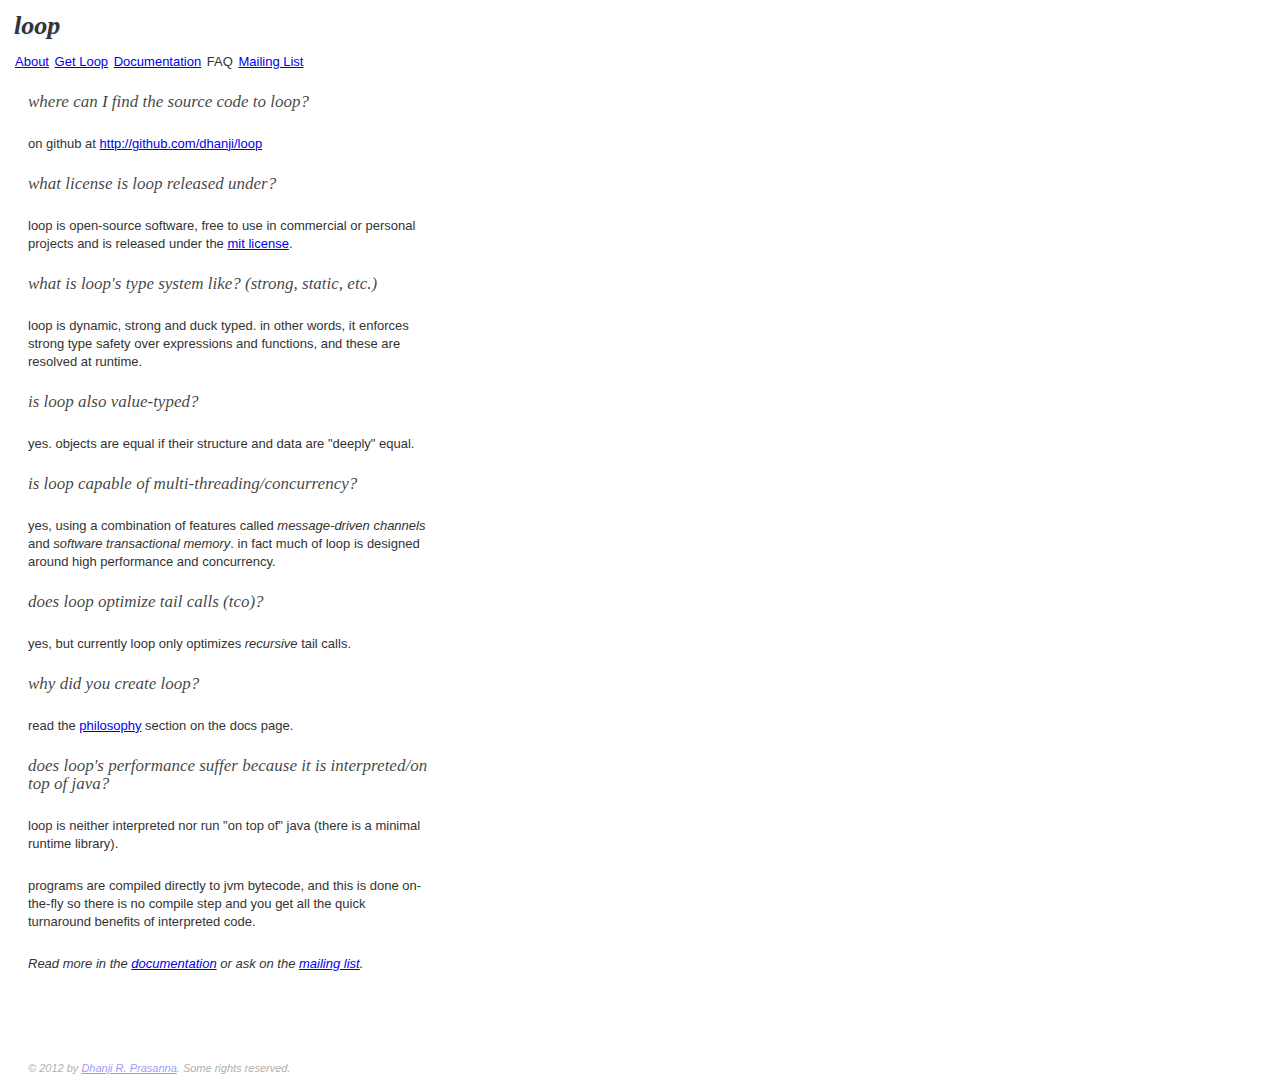
<file: faq/index.html>
<!DOCTYPE HTML>
<html>
<head>
  <title>About loop - a programming language</title>

  <link rel="stylesheet" href="../main.css">
  <script type="text/javascript" src="../js/jquery-1.7.1.min.js"></script>
  <script type="text/javascript" src="../js/main.js"></script>
</head>
<body>
<header>
  <h1>loop</h1>
  <nav>
    <a href="/about">About</a>
    <a href="/doc#gettingstarted">Get Loop</a>
    <a href="/doc">Documentation</a>
    <a>FAQ</a>
    <a href="https://groups.google.com/group/looplang">Mailing List</a>
  </nav>
</header>
<section id="main">
  <blockquote>
    where can I find the source code to loop?
  </blockquote>
  <p>
    on github at <a href="http://github.com/dhanji/loop">http://github.com/dhanji/loop</a>
  </p>
  <blockquote>
    what license is loop released under?
  </blockquote>
  <p>
    loop is open-source software, free to use in commercial or personal projects and
    is released under the <a href="http://www.opensource.org/licenses/MIT">mit license</a>.
  </p>
  <blockquote>
    what is loop's type system like? (strong, static, etc.)
  </blockquote>
  <p>
    loop is dynamic, strong and duck typed. in other words,
    it enforces strong type safety over expressions and functions, and these are resolved
    at runtime.
  </p>
  <blockquote>
    is loop also value-typed?
  </blockquote>
  <p>
    yes. objects are equal if their structure and data are "deeply" equal.
  </p>

  <blockquote>
    is loop capable of multi-threading/concurrency?
  </blockquote>
  <p>
    yes, using a combination of features called <i>message-driven
    channels</i> and <i>software transactional memory</i>.
    in fact much of loop is designed around high performance and concurrency.
  </p>

  <blockquote>
    does loop optimize tail calls (tco)?
  </blockquote>
  <p>
    yes, but currently loop only optimizes <i>recursive</i> tail calls.
  </p>

  <blockquote>
    why did you create loop?
  </blockquote>
  <p>
    read the <a href="/doc#philosophy">philosophy</a> section on the docs page.
  </p>

  <blockquote>
    does loop's performance suffer because it is interpreted/on top of java?
  </blockquote>
  <p>
    loop is neither interpreted nor run "on top of" java (there is a minimal runtime library).

  </p>
  <p>
    programs are compiled directly to jvm bytecode, and this is done on-the-fly so there is no compile step and you
    get all the quick turnaround benefits of interpreted code.
  </p>

  <p>
    <i>
      Read more in the <a href="/doc">documentation</a> or ask on the
      <a href="http://groups.google.com/group/looplang">mailing list</a>.
    </i>
  </p>

  <section id="copyright">&copy; 2012 by <a href="http://rethrick.com/about">Dhanji R. Prasanna</a>.
    Some rights reserved.</section>
</section>
</body>
</html>
</file>
<file: main.css>
body {
  font-family: "Helvetica Neue", Arial, sans-serif;
  font-size: 13px;
  line-height: 18px;
  color: #333;
  margin-left: 14px;
}

header h1 {
  font-family: "Georgia", "Times New Roman", serif;
  font-style: italic;
  text-shadow: 1px 1px 2px rgba(96, 156, 255, 0.2);
}

header nav > a:hover {
  text-decoration: none;
}
header nav > a:visited {
  color: blue;
}
header nav > a {
  margin: 0 1px;
}

#pointer {
  position: absolute;
  left: 460px;
  opacity: 0.2;

  transform:  scale(1.2) translateY(12px) rotate(15deg);
  -moz-transform:  scale(1.2) translateY(12px) rotate(15deg);
  -o-transform:  scale(1.2) translateY(12px) rotate(15deg);
  -webkit-transform:  scale(1.2) translateY(12px) rotate(15deg);
}

#pointer img {
  float: left;
  opacity: 0.5;
  margin-right: 5px;
}
#pointer .caption {
  margin-top: 10px;
}

#main {
  margin-left: 14px;
}

#main h2, h3, h4 {
  padding-top: 12px;
}

#main p, blockquote, div {
  width: 400px;
}

#main p {
  margin-top: 24px;
}

#main blockquote {
  font-family: "Georgia", "Times New Roman", serif;
  font-size: 17px;
  font-style: italic;
  color: rgba(0,0,0,0.75);

  margin: 22px 0;

}

#scriptTitle:hover {
  text-decoration: underline;
}
#scriptTitle {
  display: block;
  float: right;
  margin-top: -34px;
  color: #aaa;
  text-decoration: none;
  font-weight: lighter;
}

#outline-container {
  position: fixed;
  left: 510px;
  top: 26px;
  font-size: 12px;
  color: #555;
}

#outline-container ul.outline {
  padding: 0;
}

#outline-container ul.outline > li {
  margin: 4px 0;
}

#outline-container ul {
  list-style-type: none;
}

#outline-container a {
  color: #555;
  text-decoration: none;
}

#outline-container a:hover {
  color: #333 !important;
  text-decoration: underline;
}

#outline-container ul.outline ul a {
  color: #777;
}

#outline-container ul.outline ul {
  display: none;
  padding-left: 20px;
  padding-bottom: 4px;
}

.code {
  background-image: linear-gradient(top, rgb(246,246,246) 0%, rgb(243,243,243) 100%);
  background-image: -o-linear-gradient(top, rgb(246,246,246) 0%, rgb(243,243,243) 100%);
  background-image: -moz-linear-gradient(top, rgb(246,246,246) 0%, rgb(243,243,243) 100%);
  background-image: -webkit-linear-gradient(top, rgb(246,246,246) 0%, rgb(243,243,243) 100%);
  background-image: -ms-linear-gradient(top, rgb(246,246,246) 0%, rgb(243,243,243) 100%);

  background-image: -webkit-gradient(
    linear,
    left top,
    left bottom,
    color-stop(0.0, rgb(246,246,246)),
    color-stop(1.0, rgb(243,243,243))
  );

  border: 1px solid rgb(197, 197, 197);
  border-radius: 4px;
}

.code.animated {
  transition: height 0.5s ease-in;
  -moz-transition: height 0.5s ease-in;
  -webkit-transition: height 0.5s ease-in;
}

.code pre {
  font-family: "Menlo", "Monaco", "Courier New", monospace;
  font-size: 11px;
  line-height: 18px;
  color: #333;
  text-shadow: 1px 1px 2px rgba(0,0,0,0.04);

  margin: 0;
  padding: 8px;
}

.code pre .highlight {
  font-weight: bold;
}

.code pre .error {
  font-weight: bold;
  color: red;
}

.code pre .string {
  /*color: rgb(87, 157, 29);  *//*green */
  color: #555;
  /*font-weight: 600;*/
}

.code pre .comment {
  /*color: rgb(87, 157, 29); green */
  color: #999;
}

.code pre .operator {
  color: rgb(96, 156, 255);
  /*pale-blue */
  /*color: rgb(245, 70, 0);*/
}

.code pre .typeLiteral {
  color: rgb(96, 156, 255);
  /*pale-blue */
}

.code pre .numeric {
  /*color: rgb(245, 70, 0);*/
  color: rgb(96, 156, 255);
  /*pale-blue */
}

.code pre .symbol {
  /*color: rgb(225, 70, 0);*/
  color: rgb(140, 13, 199);
  /*opacity: 0.9;*/
  /*color: rgb(96, 156, 255);*/
  /*pale-blue */
}

.code ol {
  list-style-type: none;
  padding: 0;
  margin: 0;
}

.code ol > li.on {
  display: block !important;
}
.code ol > li {
  /*display: none;*/
}

#copyright {
  font-size: 11px;
  font-style: italic;
  margin-top: 86px;
  opacity: 0.4;
}

#getStarted {
  margin-top: 40px;
}

.button-blue {
  background: #71b5ff;
  background:-webkit-gradient(linear,left top,left bottom,from(#71b5ff),to(#5379FF));
  background:-moz-linear-gradient(top,#71b5ff,#5379FF);
  -pie-background:linear-gradient(top,#71b5ff,#5379FF);
  border: none;
  box-shadow: 0 0 2px rgba(0,0,0,0.5);
  color:#fff;
  font-family: "Arial", sans-serif;
  font-size: 12px;
  line-height: 18px;
  text-shadow: 0 1px 2px rgba(0,0,0,0.5);
  border-radius: 6px;
  padding: 6px 11px;
  cursor: pointer;
}
.button-blue:hover,.button-blue:focus {
  opacity: 0.9;
  border: none;
  color:#fff;
}

ul.features > li img {
  position: absolute;
  margin-top: 0px;
  margin-left: -30px;
  opacity: 0.2;
}
ul.features > li {
  list-style-type: none;
  width: 60%;
  padding: 5px 6px;
  border-top: 1px solid rgb(213, 213, 213);
}
ul.features > li:nth-child(odd) {
  background: rgb(247, 247, 248);
}
</file>
